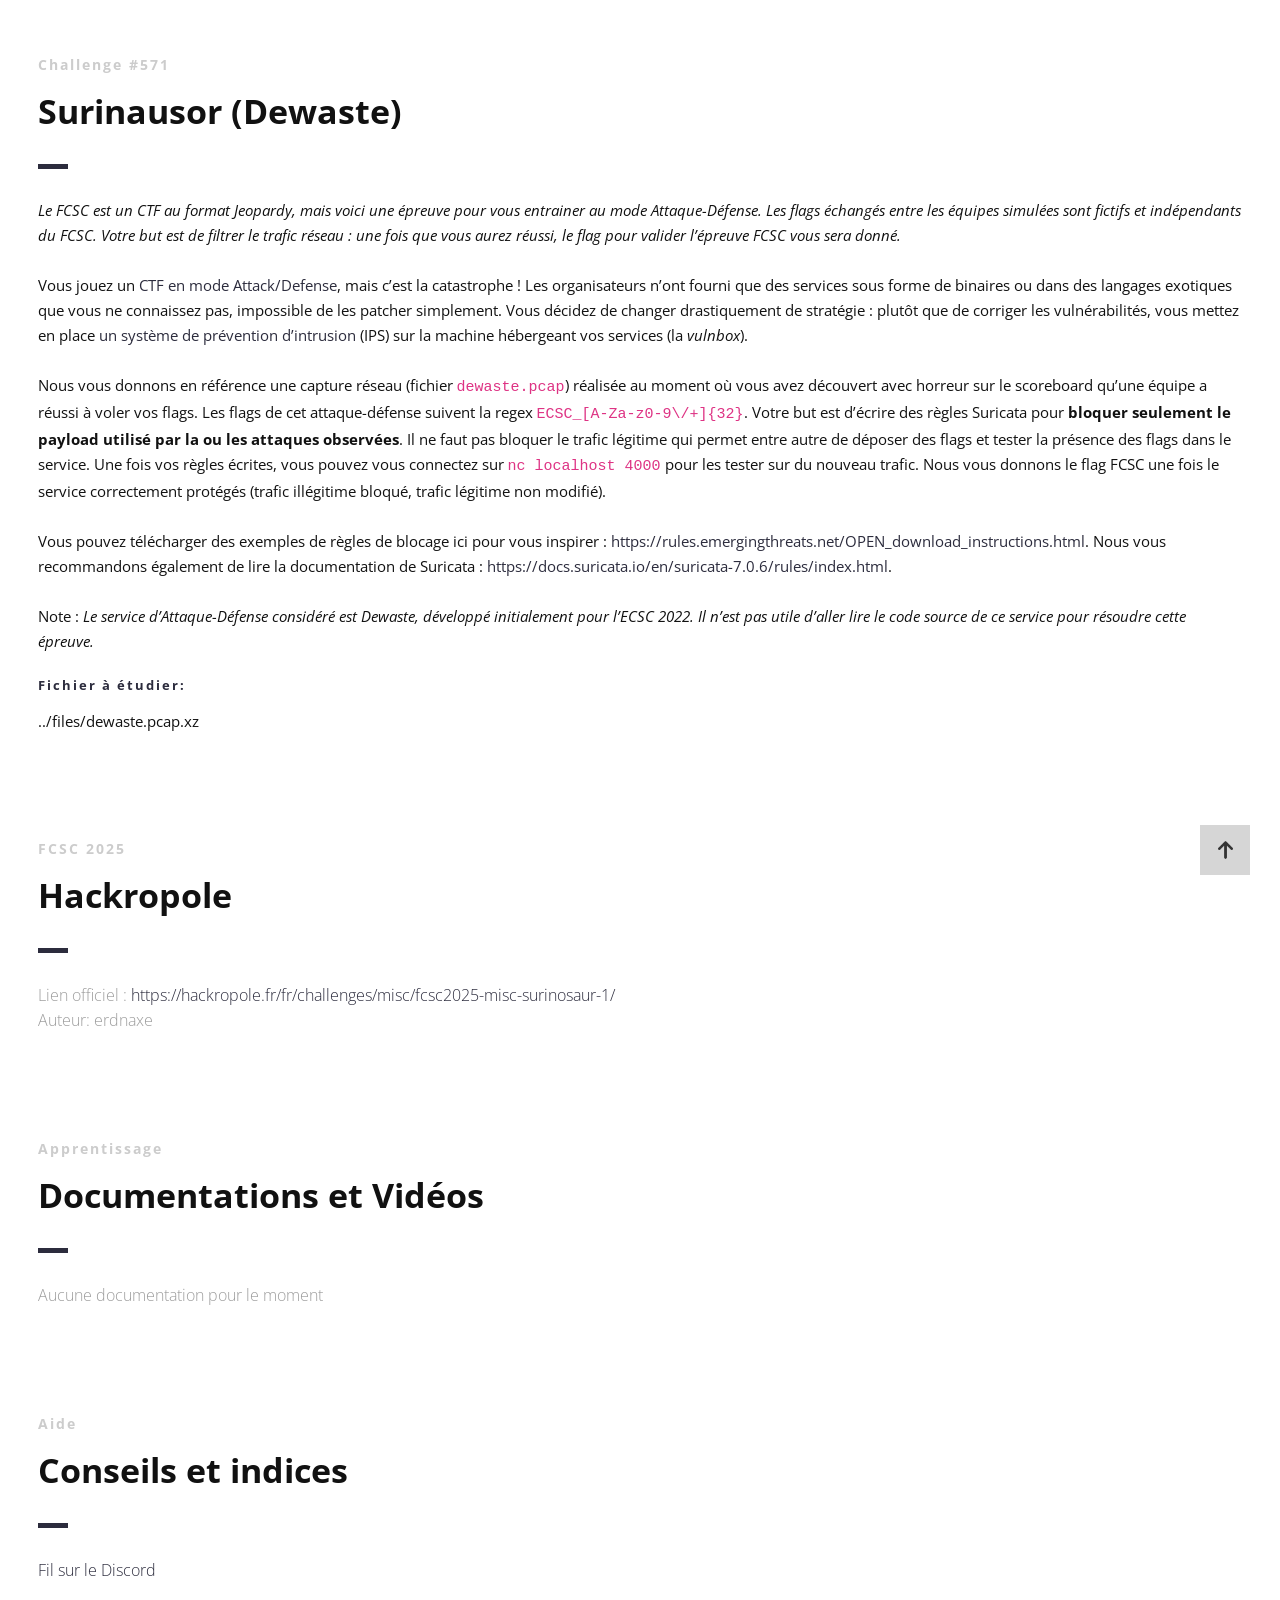
<file: presentation/index.html>
<!DOCTYPE html>
<html>

<head lang="fr">
    <meta charset="UTF-8">
    <!--Page Title-->
    <title>Hack-Oeil - Les CTFs de Cyrhades</title>
    <!--Meta Keywords and Description-->
    <meta name="keywords" content="">
    <meta name="description" content="">
    <meta name="viewport" content="width=device-width, initial-scale=1.0, user-scalable=no" />
    <link rel="shortcut icon" href="./assets/images/favicon.ico" title="Favicon" />
    <link rel="stylesheet" href="./assets/css/style.css">
    <link href='https://fonts.googleapis.com/css?family=Open+Sans:400,300,600,700,800' rel='stylesheet' type='text/css'>
    <script src="./assets/js/highlight.min.js"></script>
    <script>
        document.addEventListener('DOMContentLoaded', () => {
            // Vérifie si la fenêtre est dans une iframe
            if (window.self !== window.top) {
                document.querySelectorAll('a').forEach((link) => {
                    link.addEventListener('click', (event) => {
                        const a = event.target.closest('a[href^="http"]');
                        if (a) {
                            event.preventDefault();
                            window.parent.postMessage({
                                type: "open-external",
                                url: a.href
                            }, "*");
                        }
                    });
                });
            }
            // Active la coloration syntaxique :
            if (window.hljs) {
                hljs.highlightAll();
            } else {
                console.error("Highlight.js non chargé !");
            }
        });
    </script>
</head>

<body>

    <div id="wrapper">
        <!--Main Content Area-->
        <main id="content">
            <!--Ctf-->
            <section class="ctf scrollto">
                <article class="row clearfix">
                    <div class="col-1">
                        <div class="section-heading">
                            <h3>Challenge #571</h3>
                            <h2 class="section-title">Surinausor (Dewaste)</h2>
                            <p>
<em>Le FCSC est un CTF au format Jeopardy, mais voici une épreuve pour vous entrainer au mode Attaque-Défense.</em> <em>Les flags échangés entre les équipes simulées sont fictifs et indépendants du FCSC.</em> <em>Votre but est de filtrer le trafic réseau : une fois que vous aurez réussi, le flag pour valider l’épreuve FCSC vous sera donné.</em>
<br /><br />
Vous jouez un <a href="https://2023.faustctf.net/information/attackdefense-for-beginners/">CTF en mode Attack/Defense</a>, mais c’est la catastrophe ! Les organisateurs n’ont fourni que des services sous forme de binaires ou dans des langages exotiques que vous ne connaissez pas, impossible de les patcher simplement. Vous décidez de changer drastiquement de stratégie : plutôt que de corriger les vulnérabilités, vous mettez en place <a href="https://fr.wikipedia.org/wiki/Syst%C3%A8me_de_pr%C3%A9vention_d%27intrusion">un système de prévention d’intrusion</a> (IPS) sur la machine hébergeant vos services (la <em>vulnbox</em>).
<br /><br />
Nous vous donnons en référence une capture réseau (fichier <code>dewaste.pcap</code>) réalisée au moment où vous avez découvert avec horreur sur le scoreboard qu’une équipe a réussi à voler vos flags. Les flags de cet attaque-défense suivent la regex <code>ECSC_[A-Za-z0-9\/+]{32}</code>. Votre but est d’écrire des règles Suricata pour <strong>bloquer seulement le payload utilisé par la ou les attaques observées</strong>. Il ne faut pas bloquer le trafic légitime qui permet entre autre de déposer des flags et tester la présence des flags dans le service. Une fois vos règles écrites, vous pouvez vous connectez sur <code>nc localhost 4000</code> pour les tester sur du nouveau trafic. Nous vous donnons le flag FCSC une fois le service correctement protégés (trafic illégitime bloqué, trafic légitime non modifié).
<br /><br />
Vous pouvez télécharger des exemples de règles de blocage ici pour vous inspirer : <a href="https://rules.emergingthreats.net/OPEN_download_instructions.html">https://rules.emergingthreats.net/OPEN_download_instructions.html</a>. Nous vous recommandons également de lire la documentation de Suricata : <a href="https://docs.suricata.io/en/suricata-7.0.6/rules/index.html">https://docs.suricata.io/en/suricata-7.0.6/rules/index.html</a>.
<br /><br />
Note : <em>Le service d’Attaque-Défense considéré est Dewaste, développé initialement pour l’ECSC 2022. Il n’est pas utile d’aller lire le code source de ce service pour résoudre cette épreuve.</em>
                            </p>
                            <h4>Fichier à étudier:</h4>
                            <p>../files/dewaste.pcap.xz</p>
                        </div>
                    </div>
                </article>

                <article class="row clearfix">
                    <div class="col-1">
                        <div class="section-heading">
                            <h3>FCSC 2025</h3>
                            <h2 class="section-title">Hackropole</h2>
                            <p class="section-subtitle">
                                Lien officiel :
                                <a target="_blank" href="https://hackropole.fr/fr/challenges/misc/fcsc2025-misc-surinosaur-1/">https://hackropole.fr/fr/challenges/misc/fcsc2025-misc-surinosaur-1/</a>
                                <br />
                                Auteur: erdnaxe
                            </p>
                        </div>
                    </div>
                </article>

                <article class="row clearfix">
                    <div class="col-1">
                        <div class="section-heading">
                            <h3>Apprentissage</h3>
                            <h2 class="section-title">Documentations et Vidéos</h2>
                            <p class="section-subtitle">
                                Aucune documentation pour le moment
                            </p>
                        </div>
                    </div>
                </article>

                <article class="row clearfix">
                    <div class="col-1">
                        <div class="section-heading">
                            <h3>Aide</h3>
                            <h2 class="section-title">Conseils et indices</h2>
                            <p class="section-subtitle">
                                <a target="_blank"
                                    href="https://discord.com/channels/1175764392307077120/1175764601716092948">Fil sur
                                    le Discord</a>
                            </p>
                        </div>
                    </div>
                </article>
            </section>
            <!--End of Ctf-->
        </main>
        <!--End Main Content Area-->

        <a id="scrollUp" href="#wrapper" style="position: fixed; z-index: 1000;"
            aria-label="Remonter en haut de la page" title="Remonter en tête de site"></a>
    </div>
</body>

</html>
</file>
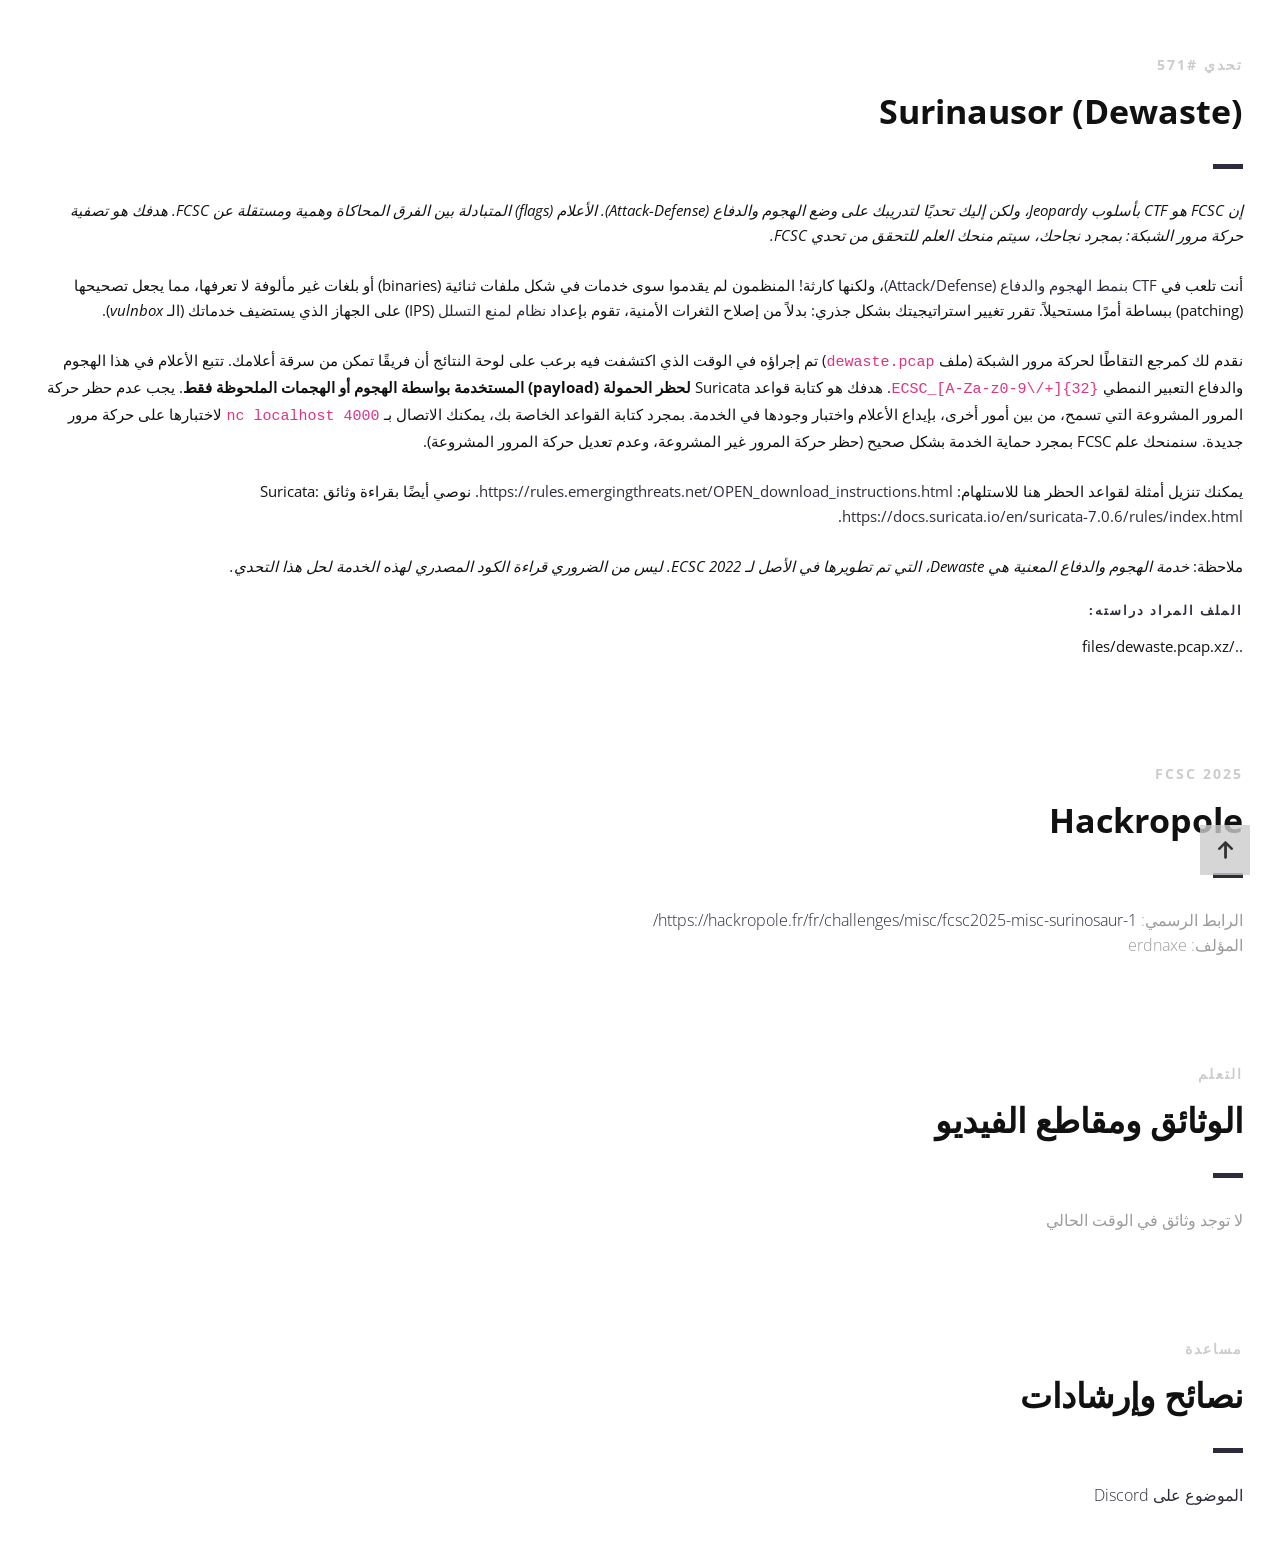
<file: presentation/index_ar.html>
<!DOCTYPE html>
<html lang="ar" dir="rtl">

<head>
    <meta charset="UTF-8">
    <!--Page Title-->
    <title>Hack-Oeil - Les CTFs de Cyrhades</title>
    <!--Meta Keywords and Description-->
    <meta name="keywords" content="">
    <meta name="description" content="">
    <meta name="viewport" content="width=device-width, initial-scale=1.0, user-scalable=no" />
    <link rel="shortcut icon" href="./assets/images/favicon.ico" title="Favicon" />
    <link rel="stylesheet" href="./assets/css/style.css">
    <link href='https://fonts.googleapis.com/css?family=Open+Sans:400,300,600,700,800' rel='stylesheet' type='text/css'>
    <script src="./assets/js/highlight.min.js"></script>
    <script>
        document.addEventListener('DOMContentLoaded', () => {
            // Vérifie si la fenêtre est dans une iframe
            if (window.self !== window.top) {
                document.querySelectorAll('a').forEach((link) => {
                    link.addEventListener('click', (event) => {
                        const a = event.target.closest('a[href^="http"]');
                        if (a) {
                            event.preventDefault();
                            window.parent.postMessage({
                                type: "open-external",
                                url: a.href
                            }, "*");
                        }
                    });
                });
            }
            // Active la coloration syntaxique :
            if (window.hljs) {
                hljs.highlightAll();
            } else {
                console.error("Highlight.js non chargé !");
            }
        });
    </script>
</head>

<body>

    <div id="wrapper">
        <!--Main Content Area-->
        <main id="content">
            <!--Ctf-->
            <section class="ctf scrollto">
                <article class="row clearfix">
                    <div class="col-1">
                        <div class="section-heading">
                            <h3>تحدي #571</h3>
                            <h2 class="section-title">Surinausor (Dewaste)</h2>
                            <p>
<em>إن FCSC هو CTF بأسلوب Jeopardy، ولكن إليك تحديًا لتدريبك على وضع الهجوم والدفاع (Attack-Defense).</em> <em>الأعلام (flags) المتبادلة بين الفرق المحاكاة وهمية ومستقلة عن FCSC.</em> <em>هدفك هو تصفية حركة مرور الشبكة: بمجرد نجاحك، سيتم منحك العلم للتحقق من تحدي FCSC.</em>
<br /><br />
أنت تلعب في <a href="https://2023.faustctf.net/information/attackdefense-for-beginners/">CTF بنمط الهجوم والدفاع (Attack/Defense)</a>، ولكنها كارثة! المنظمون لم يقدموا سوى خدمات في شكل ملفات ثنائية (binaries) أو بلغات غير مألوفة لا تعرفها، مما يجعل تصحيحها (patching) ببساطة أمرًا مستحيلاً. تقرر تغيير استراتيجيتك بشكل جذري: بدلاً من إصلاح الثغرات الأمنية، تقوم بإعداد <a href="https://ar.wikipedia.org/wiki/%D9%86%D8%B8%D8%A7%D9%85_%D9%85%D9%86%D8%B9_%D8%A7%D9%84%D8%AA%D8%B3%D9%84%D9%84">نظام لمنع التسلل</a> (IPS) على الجهاز الذي يستضيف خدماتك (الـ <em>vulnbox</em>).
<br /><br />
نقدم لك كمرجع التقاطًا لحركة مرور الشبكة (ملف <code>dewaste.pcap</code>) تم إجراؤه في الوقت الذي اكتشفت فيه برعب على لوحة النتائج أن فريقًا تمكن من سرقة أعلامك. تتبع الأعلام في هذا الهجوم والدفاع التعبير النمطي <code>ECSC_[A-Za-z0-9\/+]{32}</code>. هدفك هو كتابة قواعد Suricata <strong>لحظر الحمولة (payload) المستخدمة بواسطة الهجوم أو الهجمات الملحوظة فقط</strong>. يجب عدم حظر حركة المرور المشروعة التي تسمح، من بين أمور أخرى، بإيداع الأعلام واختبار وجودها في الخدمة. بمجرد كتابة القواعد الخاصة بك، يمكنك الاتصال بـ <code>nc localhost 4000</code> لاختبارها على حركة مرور جديدة. سنمنحك علم FCSC بمجرد حماية الخدمة بشكل صحيح (حظر حركة المرور غير المشروعة، وعدم تعديل حركة المرور المشروعة).
<br /><br />
يمكنك تنزيل أمثلة لقواعد الحظر هنا للاستلهام: <a href="https://rules.emergingthreats.net/OPEN_download_instructions.html">https://rules.emergingthreats.net/OPEN_download_instructions.html</a>. نوصي أيضًا بقراءة وثائق Suricata: <a href="https://docs.suricata.io/en/suricata-7.0.6/rules/index.html">https://docs.suricata.io/en/suricata-7.0.6/rules/index.html</a>.
<br /><br />
ملاحظة: <em>خدمة الهجوم والدفاع المعنية هي Dewaste، التي تم تطويرها في الأصل لـ ECSC 2022. ليس من الضروري قراءة الكود المصدري لهذه الخدمة لحل هذا التحدي.</em>
                            </p>
                            <h4>الملف المراد دراسته:</h4>
                            <p>../files/dewaste.pcap.xz</p>
                        </div>
                    </div>
                </article>

                <article class="row clearfix">
                    <div class="col-1">
                        <div class="section-heading">
                            <h3>FCSC 2025</h3>
                            <h2 class="section-title">Hackropole</h2>
                            <p class="section-subtitle">
                                الرابط الرسمي:
                                <a target="_blank" href="https://hackropole.fr/fr/challenges/misc/fcsc2025-misc-surinosaur-1/">https://hackropole.fr/fr/challenges/misc/fcsc2025-misc-surinosaur-1/</a>
                                <br />
                                المؤلف: erdnaxe
                            </p>
                        </div>
                    </div>
                </article>

                <article class="row clearfix">
                    <div class="col-1">
                        <div class="section-heading">
                            <h3>التعلم</h3>
                            <h2 class="section-title">الوثائق ومقاطع الفيديو</h2>
                            <p class="section-subtitle">
                                لا توجد وثائق في الوقت الحالي
                            </p>
                        </div>
                    </div>
                </article>

                <article class="row clearfix">
                    <div class="col-1">
                        <div class="section-heading">
                            <h3>مساعدة</h3>
                            <h2 class="section-title">نصائح وإرشادات</h2>
                            <p class="section-subtitle">
                                <a target="_blank"
                                    href="https://discord.com/channels/1175764392307077120/1175764601716092948">الموضوع على Discord</a>
                            </p>
                        </div>
                    </div>
                </article>
            </section>
            <!--End of Ctf-->
        </main>
        <!--End Main Content Area-->

        <a id="scrollUp" href="#wrapper" style="position: fixed; z-index: 1000;"
            aria-label="الرجوع إلى أعلى الصفحة" title="الرجوع إلى أول الموقع"></a>
    </div>
</body>

</html>
</file>
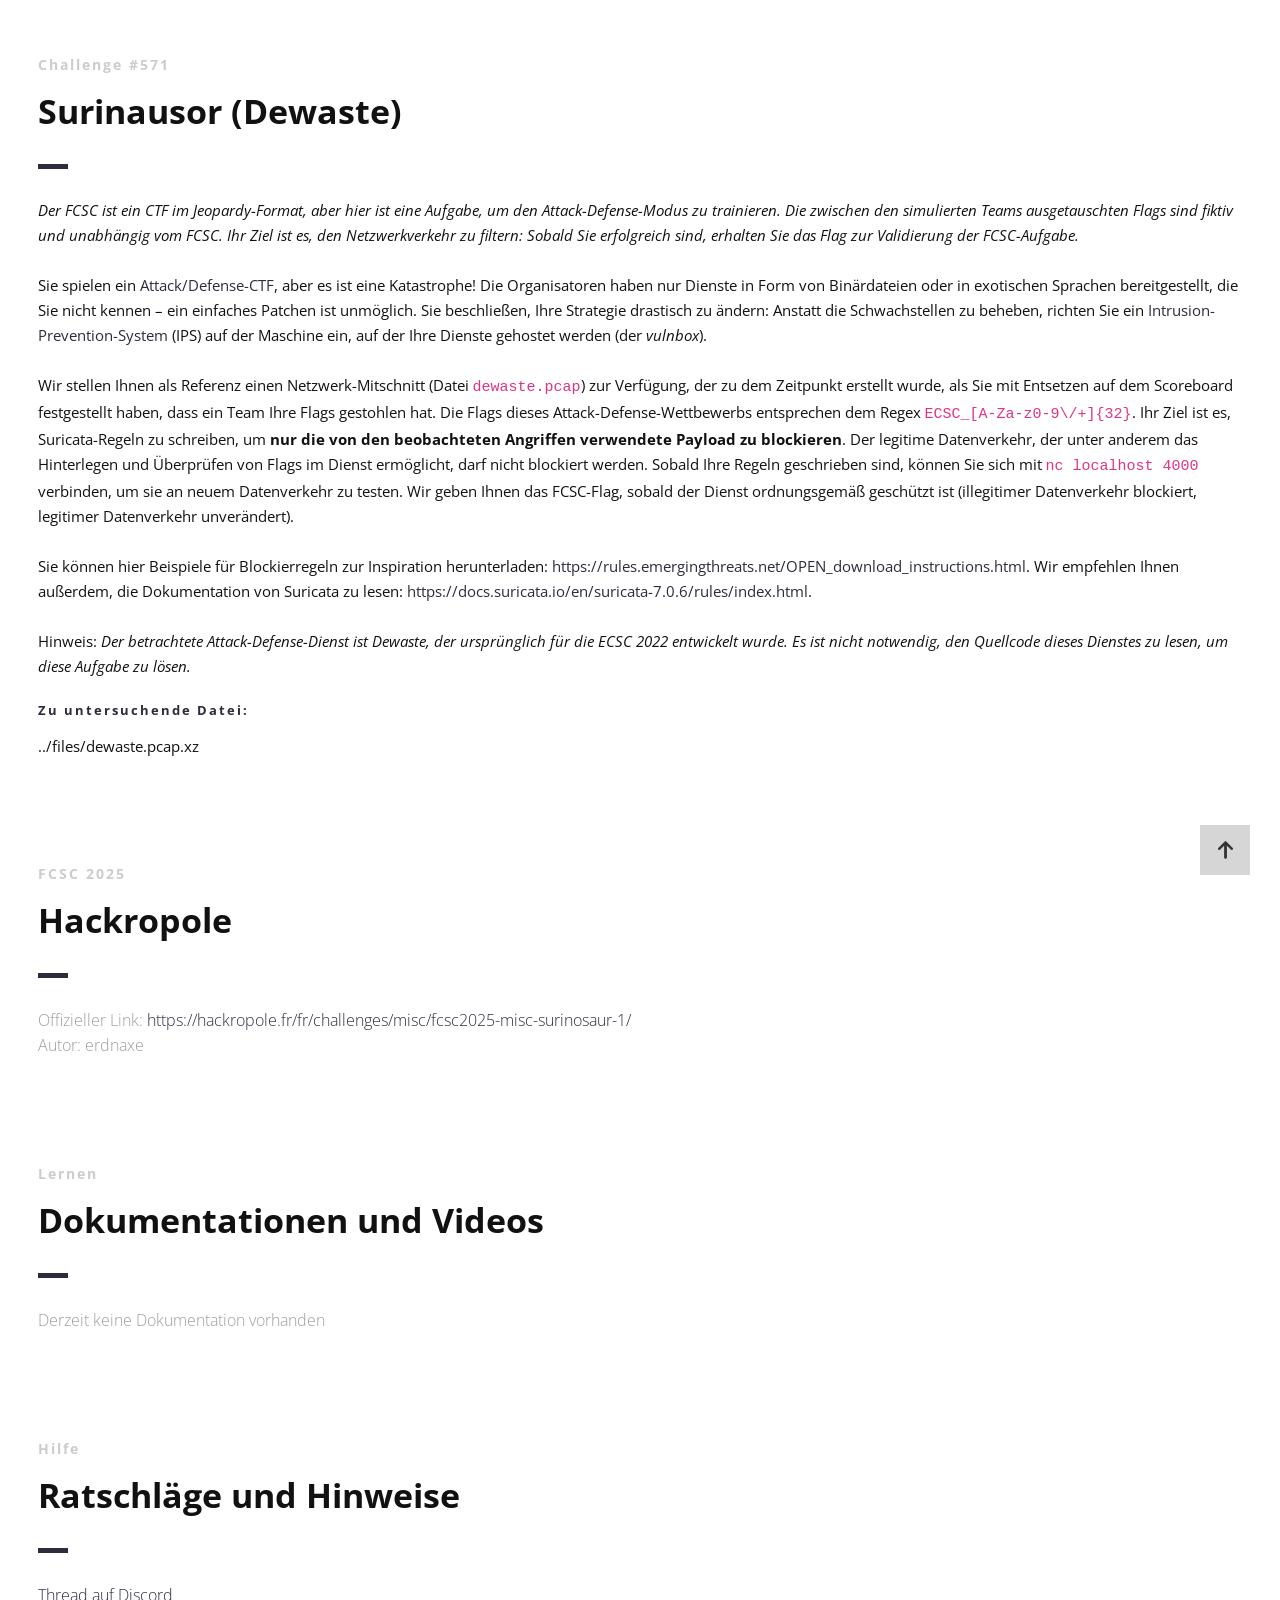
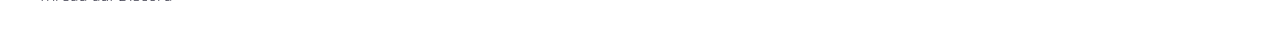
<file: presentation/index_de.html>
<!DOCTYPE html>
<html lang="de">

<head>
    <meta charset="UTF-8">
    <!--Page Title-->
    <title>Hack-Oeil - Les CTFs de Cyrhades</title>
    <!--Meta Keywords and Description-->
    <meta name="keywords" content="">
    <meta name="description" content="">
    <meta name="viewport" content="width=device-width, initial-scale=1.0, user-scalable=no" />
    <link rel="shortcut icon" href="./assets/images/favicon.ico" title="Favicon" />
    <link rel="stylesheet" href="./assets/css/style.css">
    <link href='https://fonts.googleapis.com/css?family=Open+Sans:400,300,600,700,800' rel='stylesheet' type='text/css'>
    <script src="./assets/js/highlight.min.js"></script>
    <script>
        document.addEventListener('DOMContentLoaded', () => {
            // Vérifie si la fenêtre est dans une iframe
            if (window.self !== window.top) {
                document.querySelectorAll('a').forEach((link) => {
                    link.addEventListener('click', (event) => {
                        const a = event.target.closest('a[href^="http"]');
                        if (a) {
                            event.preventDefault();
                            window.parent.postMessage({
                                type: "open-external",
                                url: a.href
                            }, "*");
                        }
                    });
                });
            }
            // Active la coloration syntaxique :
            if (window.hljs) {
                hljs.highlightAll();
            } else {
                console.error("Highlight.js non chargé !");
            }
        });
    </script>
</head>

<body>

    <div id="wrapper">
        <!--Main Content Area-->
        <main id="content">
            <!--Ctf-->
            <section class="ctf scrollto">
                <article class="row clearfix">
                    <div class="col-1">
                        <div class="section-heading">
                            <h3>Challenge #571</h3>
                            <h2 class="section-title">Surinausor (Dewaste)</h2>
                            <p>
<em>Der FCSC ist ein CTF im Jeopardy-Format, aber hier ist eine Aufgabe, um den Attack-Defense-Modus zu trainieren.</em> <em>Die zwischen den simulierten Teams ausgetauschten Flags sind fiktiv und unabhängig vom FCSC.</em> <em>Ihr Ziel ist es, den Netzwerkverkehr zu filtern: Sobald Sie erfolgreich sind, erhalten Sie das Flag zur Validierung der FCSC-Aufgabe.</em>
<br /><br />
Sie spielen ein <a href="https://2023.faustctf.net/information/attackdefense-for-beginners/">Attack/Defense-CTF</a>, aber es ist eine Katastrophe! Die Organisatoren haben nur Dienste in Form von Binärdateien oder in exotischen Sprachen bereitgestellt, die Sie nicht kennen – ein einfaches Patchen ist unmöglich. Sie beschließen, Ihre Strategie drastisch zu ändern: Anstatt die Schwachstellen zu beheben, richten Sie ein <a href="https://de.wikipedia.org/wiki/Intrusion_Prevention_System">Intrusion-Prevention-System</a> (IPS) auf der Maschine ein, auf der Ihre Dienste gehostet werden (der <em>vulnbox</em>).
<br /><br />
Wir stellen Ihnen als Referenz einen Netzwerk-Mitschnitt (Datei <code>dewaste.pcap</code>) zur Verfügung, der zu dem Zeitpunkt erstellt wurde, als Sie mit Entsetzen auf dem Scoreboard festgestellt haben, dass ein Team Ihre Flags gestohlen hat. Die Flags dieses Attack-Defense-Wettbewerbs entsprechen dem Regex <code>ECSC_[A-Za-z0-9\/+]{32}</code>. Ihr Ziel ist es, Suricata-Regeln zu schreiben, um <strong>nur die von den beobachteten Angriffen verwendete Payload zu blockieren</strong>. Der legitime Datenverkehr, der unter anderem das Hinterlegen und Überprüfen von Flags im Dienst ermöglicht, darf nicht blockiert werden. Sobald Ihre Regeln geschrieben sind, können Sie sich mit <code>nc localhost 4000</code> verbinden, um sie an neuem Datenverkehr zu testen. Wir geben Ihnen das FCSC-Flag, sobald der Dienst ordnungsgemäß geschützt ist (illegitimer Datenverkehr blockiert, legitimer Datenverkehr unverändert).
<br /><br />
Sie können hier Beispiele für Blockierregeln zur Inspiration herunterladen: <a href="https://rules.emergingthreats.net/OPEN_download_instructions.html">https://rules.emergingthreats.net/OPEN_download_instructions.html</a>. Wir empfehlen Ihnen außerdem, die Dokumentation von Suricata zu lesen: <a href="https://docs.suricata.io/en/suricata-7.0.6/rules/index.html">https://docs.suricata.io/en/suricata-7.0.6/rules/index.html</a>.
<br /><br />
Hinweis: <em>Der betrachtete Attack-Defense-Dienst ist Dewaste, der ursprünglich für die ECSC 2022 entwickelt wurde. Es ist nicht notwendig, den Quellcode dieses Dienstes zu lesen, um diese Aufgabe zu lösen.</em>
                            </p>
                            <h4>Zu untersuchende Datei:</h4>
                            <p>../files/dewaste.pcap.xz</p>
                        </div>
                    </div>
                </article>

                <article class="row clearfix">
                    <div class="col-1">
                        <div class="section-heading">
                            <h3>FCSC 2025</h3>
                            <h2 class="section-title">Hackropole</h2>
                            <p class="section-subtitle">
                                Offizieller Link:
                                <a target="_blank" href="https://hackropole.fr/fr/challenges/misc/fcsc2025-misc-surinosaur-1/">https://hackropole.fr/fr/challenges/misc/fcsc2025-misc-surinosaur-1/</a>
                                <br />
                                Autor: erdnaxe
                            </p>
                        </div>
                    </div>
                </article>

                <article class="row clearfix">
                    <div class="col-1">
                        <div class="section-heading">
                            <h3>Lernen</h3>
                            <h2 class="section-title">Dokumentationen und Videos</h2>
                            <p class="section-subtitle">
                                Derzeit keine Dokumentation vorhanden
                            </p>
                        </div>
                    </div>
                </article>

                <article class="row clearfix">
                    <div class="col-1">
                        <div class="section-heading">
                            <h3>Hilfe</h3>
                            <h2 class="section-title">Ratschläge und Hinweise</h2>
                            <p class="section-subtitle">
                                <a target="_blank"
                                    href="https://discord.com/channels/1175764392307077120/1175764601716092948">Thread auf Discord</a>
                            </p>
                        </div>
                    </div>
                </article>
            </section>
            <!--End of Ctf-->
        </main>
        <!--End Main Content Area-->

        <a id="scrollUp" href="#wrapper" style="position: fixed; z-index: 1000;"
            aria-label="Nach oben scrollen" title="Zurück nach oben"></a>
    </div>
</body>

</html>
</file>
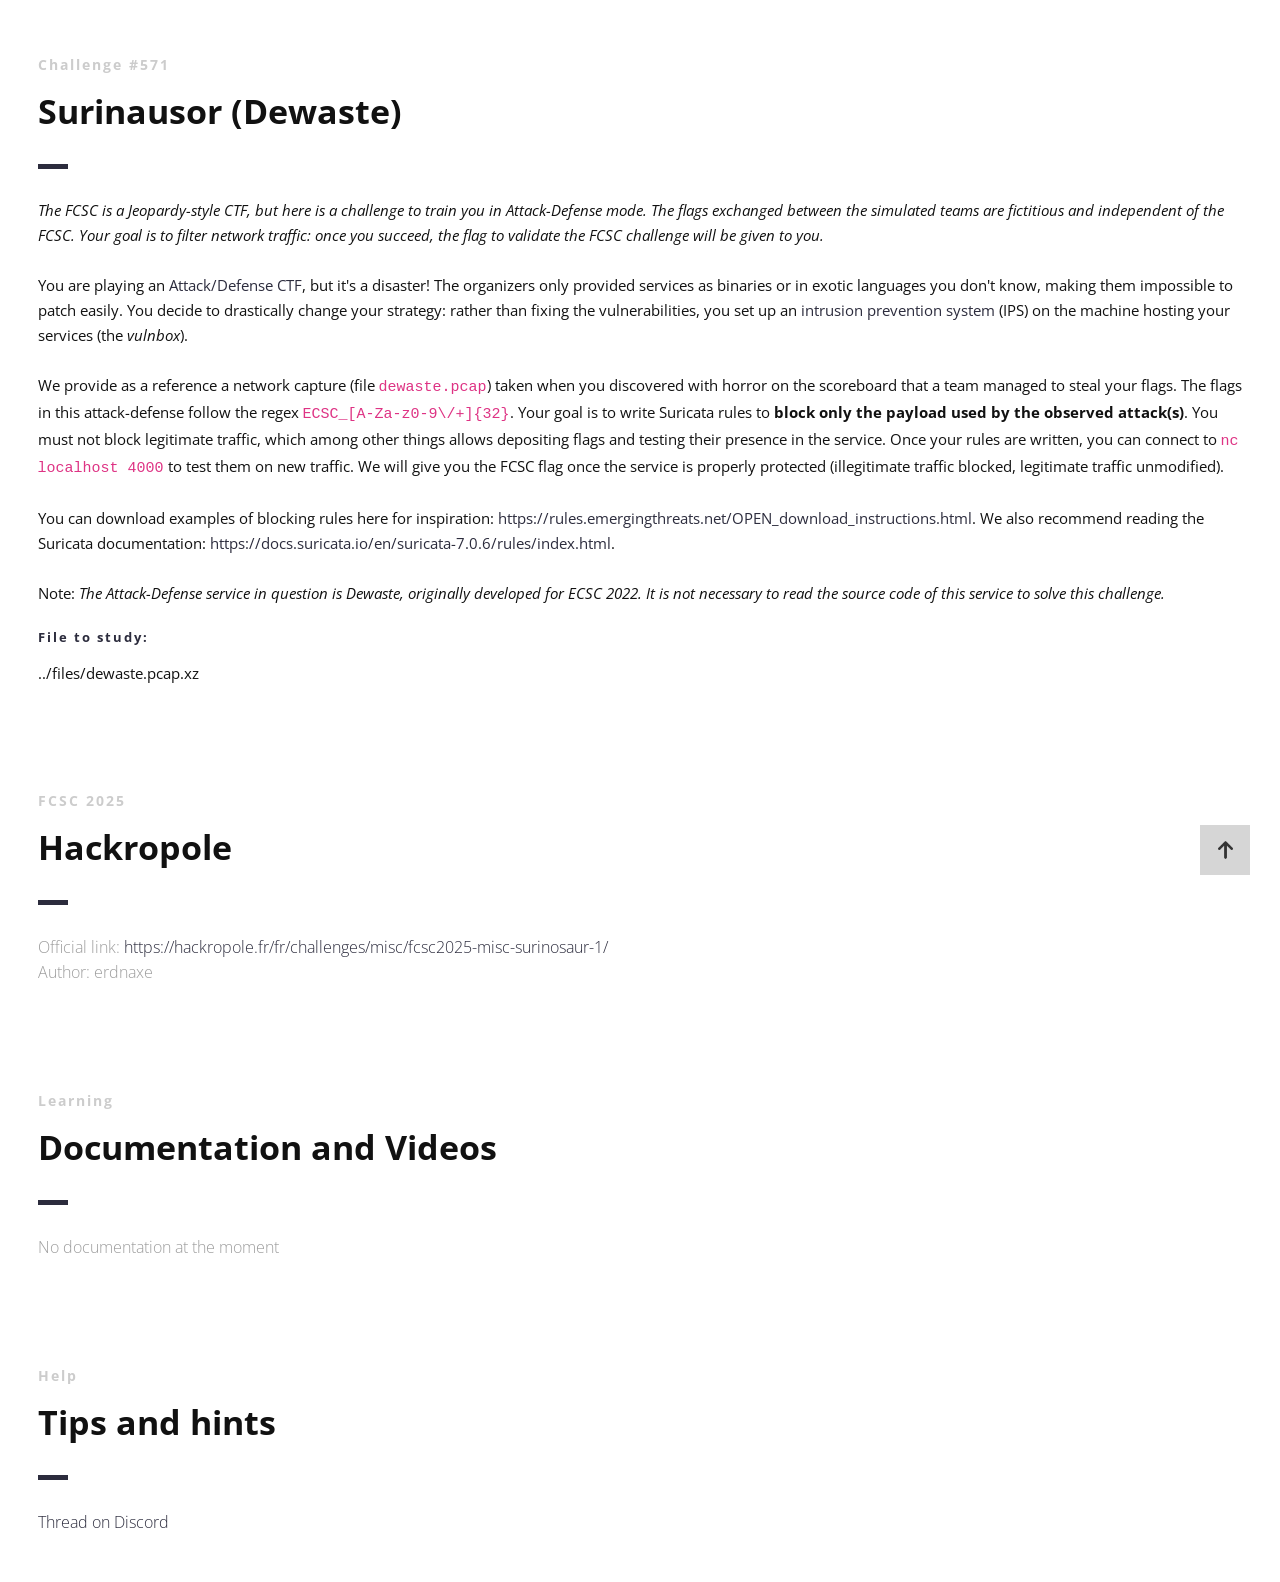
<file: presentation/index_en.html>
<!DOCTYPE html>
<html lang="en">

<head>
    <meta charset="UTF-8">
    <!--Page Title-->
    <title>Hack-Oeil - Les CTFs de Cyrhades</title>
    <!--Meta Keywords and Description-->
    <meta name="keywords" content="">
    <meta name="description" content="">
    <meta name="viewport" content="width=device-width, initial-scale=1.0, user-scalable=no" />
    <link rel="shortcut icon" href="./assets/images/favicon.ico" title="Favicon" />
    <link rel="stylesheet" href="./assets/css/style.css">
    <link href='https://fonts.googleapis.com/css?family=Open+Sans:400,300,600,700,800' rel='stylesheet' type='text/css'>
    <script src="./assets/js/highlight.min.js"></script>
    <script>
        document.addEventListener('DOMContentLoaded', () => {
            // Vérifie si la fenêtre est dans une iframe
            if (window.self !== window.top) {
                document.querySelectorAll('a').forEach((link) => {
                    link.addEventListener('click', (event) => {
                        const a = event.target.closest('a[href^="http"]');
                        if (a) {
                            event.preventDefault();
                            window.parent.postMessage({
                                type: "open-external",
                                url: a.href
                            }, "*");
                        }
                    });
                });
            }
            // Active la coloration syntaxique :
            if (window.hljs) {
                hljs.highlightAll();
            } else {
                console.error("Highlight.js non chargé !");
            }
        });
    </script>
</head>

<body>

    <div id="wrapper">
        <!--Main Content Area-->
        <main id="content">
            <!--Ctf-->
            <section class="ctf scrollto">
                <article class="row clearfix">
                    <div class="col-1">
                        <div class="section-heading">
                            <h3>Challenge #571</h3>
                            <h2 class="section-title">Surinausor (Dewaste)</h2>
                            <p>
<em>The FCSC is a Jeopardy-style CTF, but here is a challenge to train you in Attack-Defense mode.</em> <em>The flags exchanged between the simulated teams are fictitious and independent of the FCSC.</em> <em>Your goal is to filter network traffic: once you succeed, the flag to validate the FCSC challenge will be given to you.</em>
<br /><br />
You are playing an <a href="https://2023.faustctf.net/information/attackdefense-for-beginners/">Attack/Defense CTF</a>, but it's a disaster! The organizers only provided services as binaries or in exotic languages you don't know, making them impossible to patch easily. You decide to drastically change your strategy: rather than fixing the vulnerabilities, you set up an <a href="https://en.wikipedia.org/wiki/Intrusion_prevention_system">intrusion prevention system</a> (IPS) on the machine hosting your services (the <em>vulnbox</em>).
<br /><br />
We provide as a reference a network capture (file <code>dewaste.pcap</code>) taken when you discovered with horror on the scoreboard that a team managed to steal your flags. The flags in this attack-defense follow the regex <code>ECSC_[A-Za-z0-9\/+]{32}</code>. Your goal is to write Suricata rules to <strong>block only the payload used by the observed attack(s)</strong>. You must not block legitimate traffic, which among other things allows depositing flags and testing their presence in the service. Once your rules are written, you can connect to <code>nc localhost 4000</code> to test them on new traffic. We will give you the FCSC flag once the service is properly protected (illegitimate traffic blocked, legitimate traffic unmodified).
<br /><br />
You can download examples of blocking rules here for inspiration: <a href="https://rules.emergingthreats.net/OPEN_download_instructions.html">https://rules.emergingthreats.net/OPEN_download_instructions.html</a>. We also recommend reading the Suricata documentation: <a href="https://docs.suricata.io/en/suricata-7.0.6/rules/index.html">https://docs.suricata.io/en/suricata-7.0.6/rules/index.html</a>.
<br /><br />
Note: <em>The Attack-Defense service in question is Dewaste, originally developed for ECSC 2022. It is not necessary to read the source code of this service to solve this challenge.</em>
                            </p>
                            <h4>File to study:</h4>
                            <p>../files/dewaste.pcap.xz</p>
                        </div>
                    </div>
                </article>

                <article class="row clearfix">
                    <div class="col-1">
                        <div class="section-heading">
                            <h3>FCSC 2025</h3>
                            <h2 class="section-title">Hackropole</h2>
                            <p class="section-subtitle">
                                Official link:
                                <a target="_blank" href="https://hackropole.fr/fr/challenges/misc/fcsc2025-misc-surinosaur-1/">https://hackropole.fr/fr/challenges/misc/fcsc2025-misc-surinosaur-1/</a>
                                <br />
                                Author: erdnaxe
                            </p>
                        </div>
                    </div>
                </article>

                <article class="row clearfix">
                    <div class="col-1">
                        <div class="section-heading">
                            <h3>Learning</h3>
                            <h2 class="section-title">Documentation and Videos</h2>
                            <p class="section-subtitle">
                                No documentation at the moment
                            </p>
                        </div>
                    </div>
                </article>

                <article class="row clearfix">
                    <div class="col-1">
                        <div class="section-heading">
                            <h3>Help</h3>
                            <h2 class="section-title">Tips and hints</h2>
                            <p class="section-subtitle">
                                <a target="_blank"
                                    href="https://discord.com/channels/1175764392307077120/1175764601716092948">Thread on Discord</a>
                            </p>
                        </div>
                    </div>
                </article>
            </section>
            <!--End of Ctf-->
        </main>
        <!--End Main Content Area-->

        <a id="scrollUp" href="#wrapper" style="position: fixed; z-index: 1000;"
            aria-label="Scroll to top of page" title="Back to top"></a>
    </div>
</body>

</html>
</file>
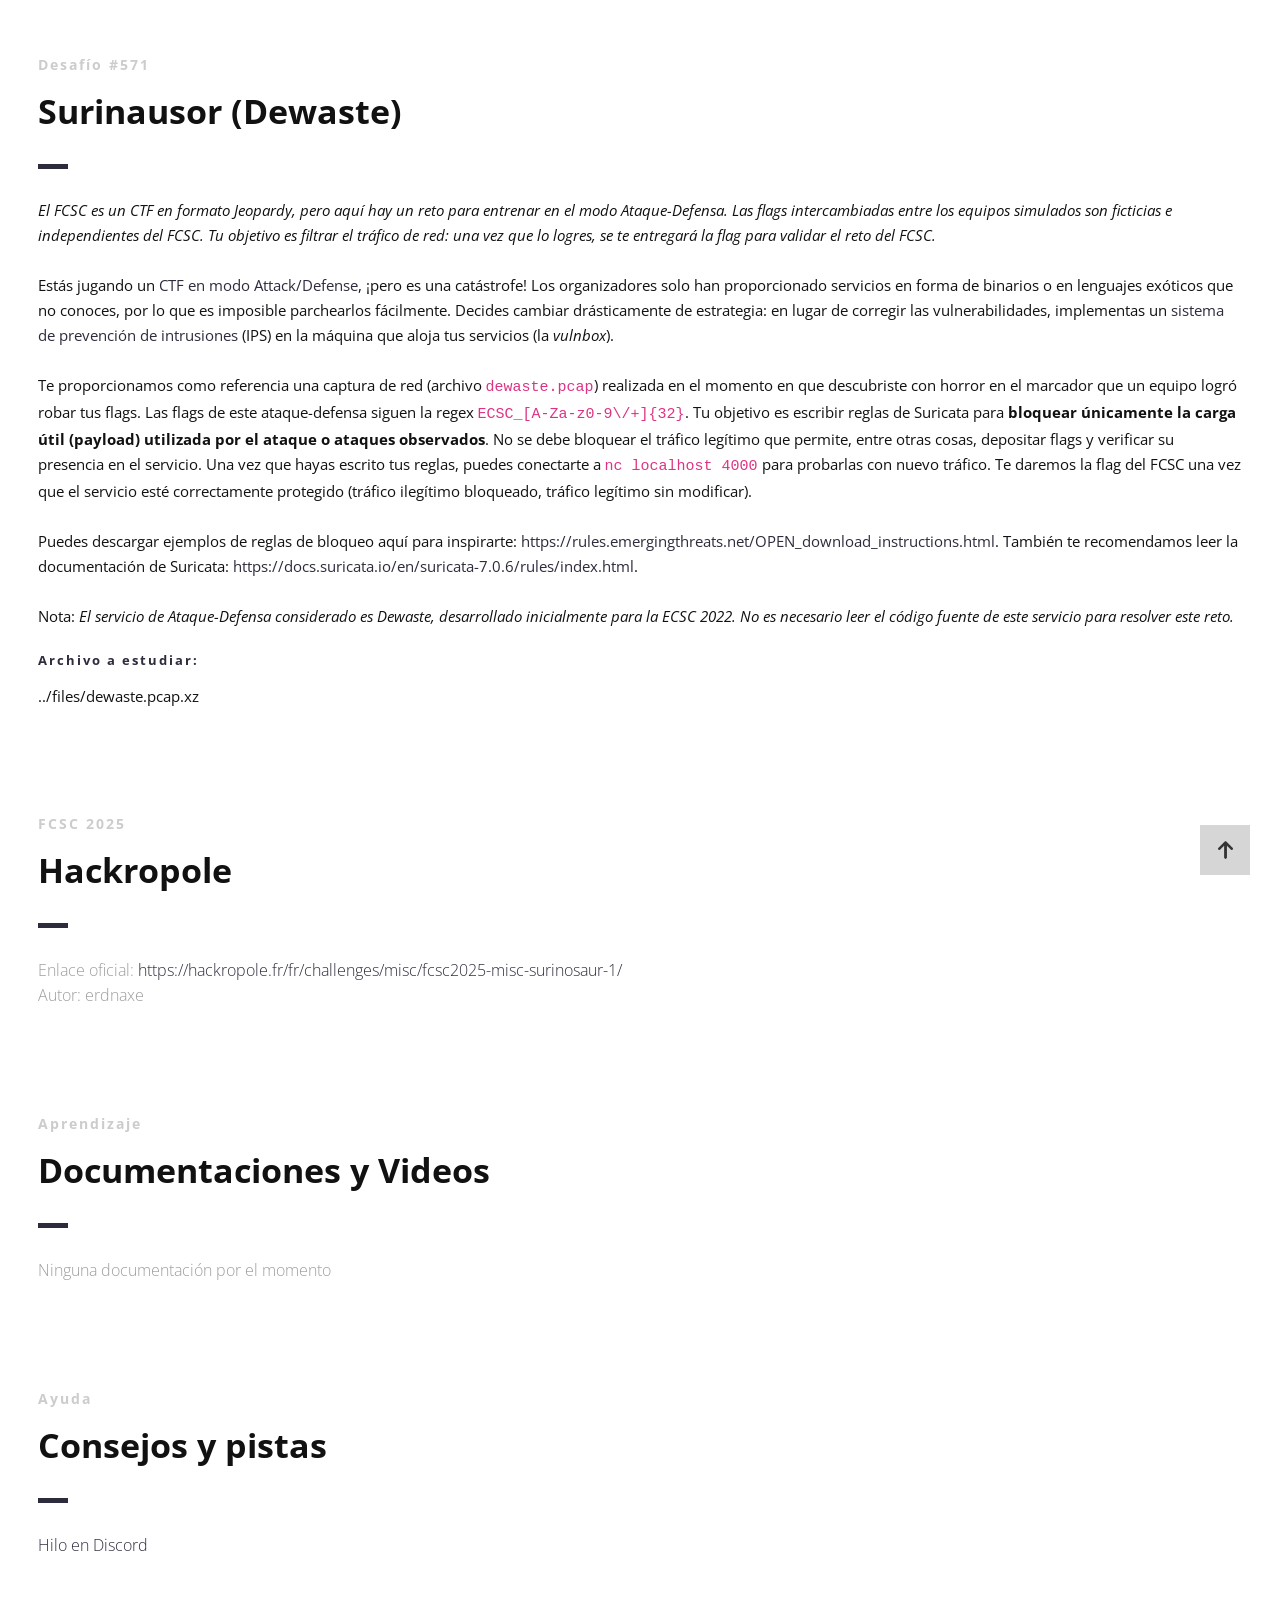
<file: presentation/index_es.html>
<!DOCTYPE html>
<html lang="es">

<head>
    <meta charset="UTF-8">
    <!--Page Title-->
    <title>Hack-Oeil - Les CTFs de Cyrhades</title>
    <!--Meta Keywords and Description-->
    <meta name="keywords" content="">
    <meta name="description" content="">
    <meta name="viewport" content="width=device-width, initial-scale=1.0, user-scalable=no" />
    <link rel="shortcut icon" href="./assets/images/favicon.ico" title="Favicon" />
    <link rel="stylesheet" href="./assets/css/style.css">
    <link href='https://fonts.googleapis.com/css?family=Open+Sans:400,300,600,700,800' rel='stylesheet' type='text/css'>
    <script src="./assets/js/highlight.min.js"></script>
    <script>
        document.addEventListener('DOMContentLoaded', () => {
            // Vérifie si la fenêtre est dans une iframe
            if (window.self !== window.top) {
                document.querySelectorAll('a').forEach((link) => {
                    link.addEventListener('click', (event) => {
                        const a = event.target.closest('a[href^="http"]');
                        if (a) {
                            event.preventDefault();
                            window.parent.postMessage({
                                type: "open-external",
                                url: a.href
                            }, "*");
                        }
                    });
                });
            }
            // Active la coloration syntaxique :
            if (window.hljs) {
                hljs.highlightAll();
            } else {
                console.error("Highlight.js non chargé !");
            }
        });
    </script>
</head>

<body>

    <div id="wrapper">
        <!--Main Content Area-->
        <main id="content">
            <!--Ctf-->
            <section class="ctf scrollto">
                <article class="row clearfix">
                    <div class="col-1">
                        <div class="section-heading">
                            <h3>Desafío #571</h3>
                            <h2 class="section-title">Surinausor (Dewaste)</h2>
                            <p>
<em>El FCSC es un CTF en formato Jeopardy, pero aquí hay un reto para entrenar en el modo Ataque-Defensa.</em> <em>Las flags intercambiadas entre los equipos simulados son ficticias e independientes del FCSC.</em> <em>Tu objetivo es filtrar el tráfico de red: una vez que lo logres, se te entregará la flag para validar el reto del FCSC.</em>
<br /><br />
Estás jugando un <a href="https://2023.faustctf.net/information/attackdefense-for-beginners/">CTF en modo Attack/Defense</a>, ¡pero es una catástrofe! Los organizadores solo han proporcionado servicios en forma de binarios o en lenguajes exóticos que no conoces, por lo que es imposible parchearlos fácilmente. Decides cambiar drásticamente de estrategia: en lugar de corregir las vulnerabilidades, implementas un <a href="https://es.wikipedia.org/wiki/Sistema_de_prevenci%C3%B3n_de_intrusos">sistema de prevención de intrusiones</a> (IPS) en la máquina que aloja tus servicios (la <em>vulnbox</em>).
<br /><br />
Te proporcionamos como referencia una captura de red (archivo <code>dewaste.pcap</code>) realizada en el momento en que descubriste con horror en el marcador que un equipo logró robar tus flags. Las flags de este ataque-defensa siguen la regex <code>ECSC_[A-Za-z0-9\/+]{32}</code>. Tu objetivo es escribir reglas de Suricata para <strong>bloquear únicamente la carga útil (payload) utilizada por el ataque o ataques observados</strong>. No se debe bloquear el tráfico legítimo que permite, entre otras cosas, depositar flags y verificar su presencia en el servicio. Una vez que hayas escrito tus reglas, puedes conectarte a <code>nc localhost 4000</code> para probarlas con nuevo tráfico. Te daremos la flag del FCSC una vez que el servicio esté correctamente protegido (tráfico ilegítimo bloqueado, tráfico legítimo sin modificar).
<br /><br />
Puedes descargar ejemplos de reglas de bloqueo aquí para inspirarte: <a href="https://rules.emergingthreats.net/OPEN_download_instructions.html">https://rules.emergingthreats.net/OPEN_download_instructions.html</a>. También te recomendamos leer la documentación de Suricata: <a href="https://docs.suricata.io/en/suricata-7.0.6/rules/index.html">https://docs.suricata.io/en/suricata-7.0.6/rules/index.html</a>.
<br /><br />
Nota: <em>El servicio de Ataque-Defensa considerado es Dewaste, desarrollado inicialmente para la ECSC 2022. No es necesario leer el código fuente de este servicio para resolver este reto.</em>
                            </p>
                            <h4>Archivo a estudiar:</h4>
                            <p>../files/dewaste.pcap.xz</p>
                        </div>
                    </div>
                </article>

                <article class="row clearfix">
                    <div class="col-1">
                        <div class="section-heading">
                            <h3>FCSC 2025</h3>
                            <h2 class="section-title">Hackropole</h2>
                            <p class="section-subtitle">
                                Enlace oficial:
                                <a target="_blank" href="https://hackropole.fr/fr/challenges/misc/fcsc2025-misc-surinosaur-1/">https://hackropole.fr/fr/challenges/misc/fcsc2025-misc-surinosaur-1/</a>
                                <br />
                                Autor: erdnaxe
                            </p>
                        </div>
                    </div>
                </article>

                <article class="row clearfix">
                    <div class="col-1">
                        <div class="section-heading">
                            <h3>Aprendizaje</h3>
                            <h2 class="section-title">Documentaciones y Videos</h2>
                            <p class="section-subtitle">
                                Ninguna documentación por el momento
                            </p>
                        </div>
                    </div>
                </article>

                <article class="row clearfix">
                    <div class="col-1">
                        <div class="section-heading">
                            <h3>Ayuda</h3>
                            <h2 class="section-title">Consejos y pistas</h2>
                            <p class="section-subtitle">
                                <a target="_blank"
                                    href="https://discord.com/channels/1175764392307077120/1175764601716092948">Hilo en Discord</a>
                            </p>
                        </div>
                    </div>
                </article>
            </section>
            <!--End of Ctf-->
        </main>
        <!--End Main Content Area-->

        <a id="scrollUp" href="#wrapper" style="position: fixed; z-index: 1000;"
            aria-label="Volver arriba en la página" title="Volver al inicio"></a>
    </div>
</body>

</html>
</file>
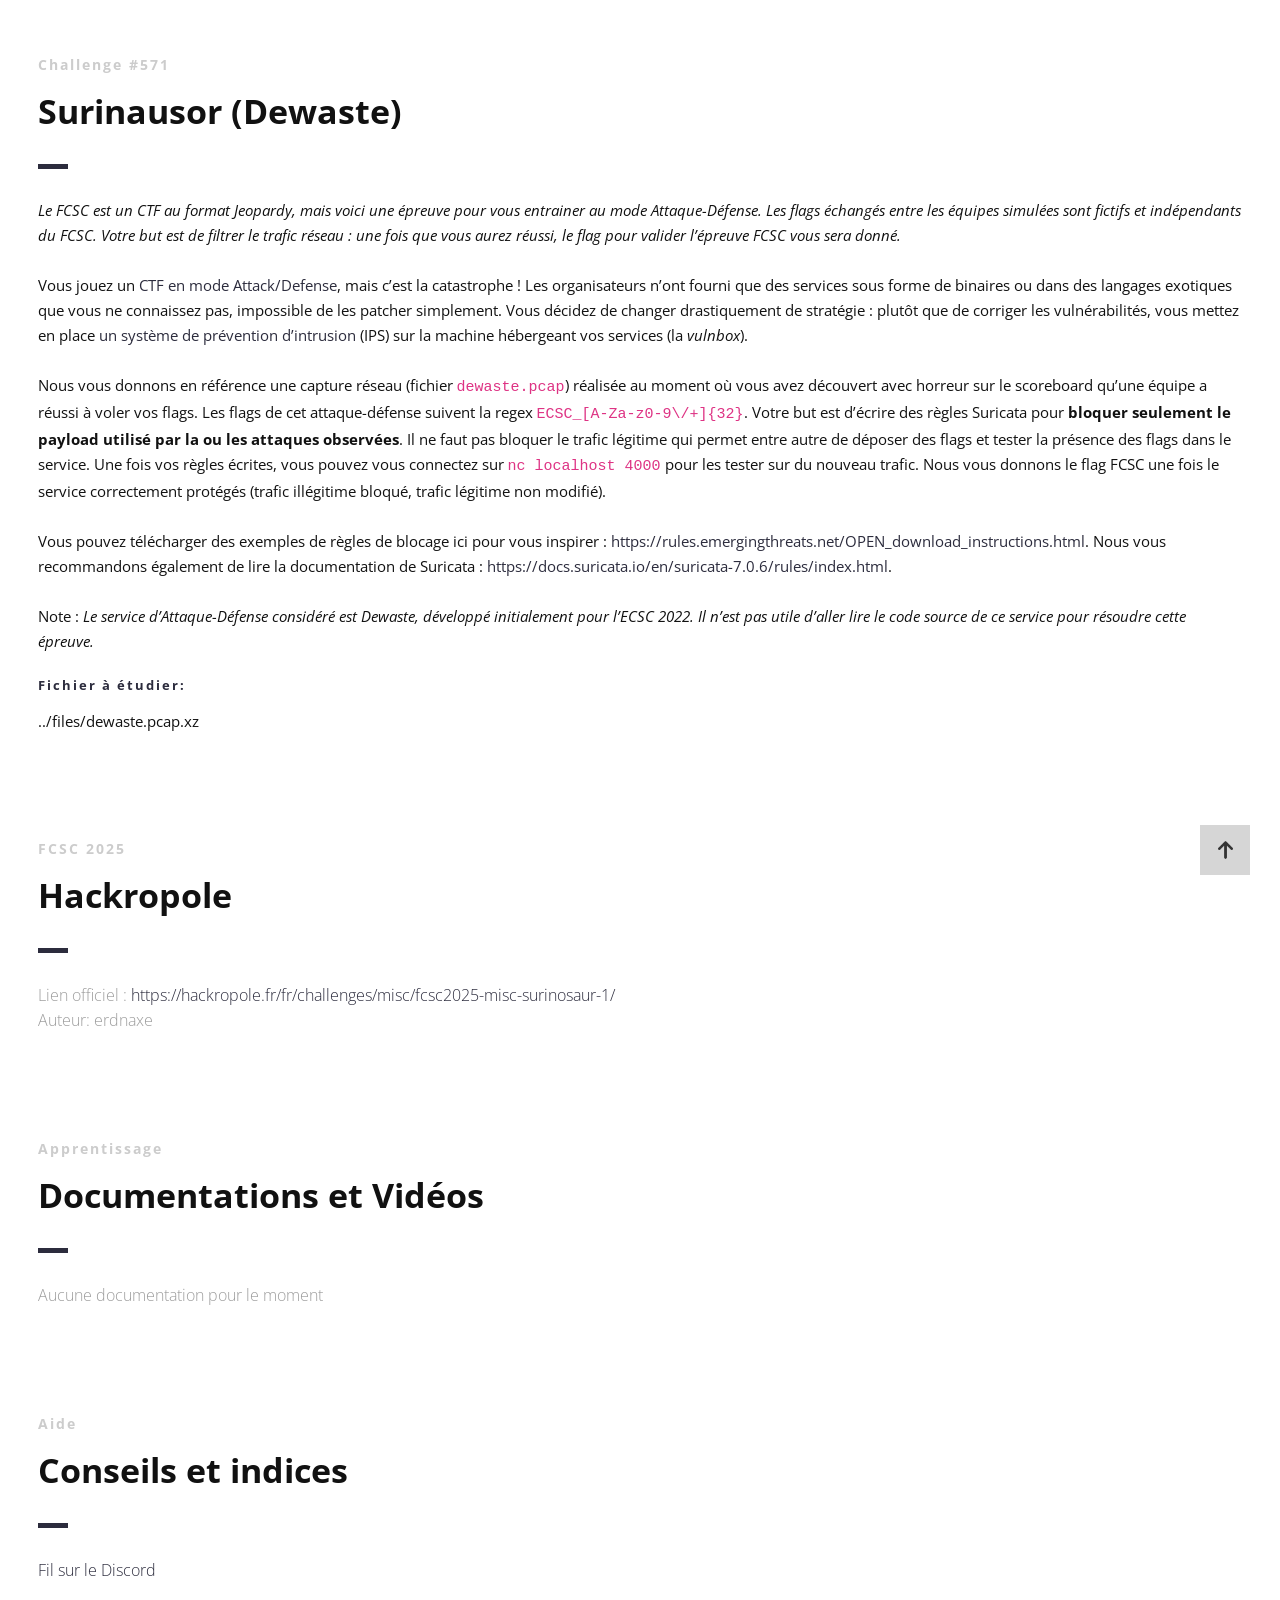
<file: presentation/index_fr.html>
<!DOCTYPE html>
<html lang="fr">

<head>
    <meta charset="UTF-8">
    <!--Page Title-->
    <title>Hack-Oeil - Les CTFs de Cyrhades</title>
    <!--Meta Keywords and Description-->
    <meta name="keywords" content="">
    <meta name="description" content="">
    <meta name="viewport" content="width=device-width, initial-scale=1.0, user-scalable=no" />
    <link rel="shortcut icon" href="./assets/images/favicon.ico" title="Favicon" />
    <link rel="stylesheet" href="./assets/css/style.css">
    <link href='https://fonts.googleapis.com/css?family=Open+Sans:400,300,600,700,800' rel='stylesheet' type='text/css'>
    <script src="./assets/js/highlight.min.js"></script>
    <script>
        document.addEventListener('DOMContentLoaded', () => {
            // Vérifie si la fenêtre est dans une iframe
            if (window.self !== window.top) {
                document.querySelectorAll('a').forEach((link) => {
                    link.addEventListener('click', (event) => {
                        const a = event.target.closest('a[href^="http"]');
                        if (a) {
                            event.preventDefault();
                            window.parent.postMessage({
                                type: "open-external",
                                url: a.href
                            }, "*");
                        }
                    });
                });
            }
            // Active la coloration syntaxique :
            if (window.hljs) {
                hljs.highlightAll();
            } else {
                console.error("Highlight.js non chargé !");
            }
        });
    </script>
</head>

<body>

    <div id="wrapper">
        <!--Main Content Area-->
        <main id="content">
            <!--Ctf-->
            <section class="ctf scrollto">
                <article class="row clearfix">
                    <div class="col-1">
                        <div class="section-heading">
                            <h3>Challenge #571</h3>
                            <h2 class="section-title">Surinausor (Dewaste)</h2>
                            <p>
<em>Le FCSC est un CTF au format Jeopardy, mais voici une épreuve pour vous entrainer au mode Attaque-Défense.</em> <em>Les flags échangés entre les équipes simulées sont fictifs et indépendants du FCSC.</em> <em>Votre but est de filtrer le trafic réseau : une fois que vous aurez réussi, le flag pour valider l’épreuve FCSC vous sera donné.</em>
<br /><br />
Vous jouez un <a href="https://2023.faustctf.net/information/attackdefense-for-beginners/">CTF en mode Attack/Defense</a>, mais c’est la catastrophe ! Les organisateurs n’ont fourni que des services sous forme de binaires ou dans des langages exotiques que vous ne connaissez pas, impossible de les patcher simplement. Vous décidez de changer drastiquement de stratégie : plutôt que de corriger les vulnérabilités, vous mettez en place <a href="https://fr.wikipedia.org/wiki/Syst%C3%A8me_de_pr%C3%A9vention_d%27intrusion">un système de prévention d’intrusion</a> (IPS) sur la machine hébergeant vos services (la <em>vulnbox</em>).
<br /><br />
Nous vous donnons en référence une capture réseau (fichier <code>dewaste.pcap</code>) réalisée au moment où vous avez découvert avec horreur sur le scoreboard qu’une équipe a réussi à voler vos flags. Les flags de cet attaque-défense suivent la regex <code>ECSC_[A-Za-z0-9\/+]{32}</code>. Votre but est d’écrire des règles Suricata pour <strong>bloquer seulement le payload utilisé par la ou les attaques observées</strong>. Il ne faut pas bloquer le trafic légitime qui permet entre autre de déposer des flags et tester la présence des flags dans le service. Une fois vos règles écrites, vous pouvez vous connectez sur <code>nc localhost 4000</code> pour les tester sur du nouveau trafic. Nous vous donnons le flag FCSC une fois le service correctement protégés (trafic illégitime bloqué, trafic légitime non modifié).
<br /><br />
Vous pouvez télécharger des exemples de règles de blocage ici pour vous inspirer : <a href="https://rules.emergingthreats.net/OPEN_download_instructions.html">https://rules.emergingthreats.net/OPEN_download_instructions.html</a>. Nous vous recommandons également de lire la documentation de Suricata : <a href="https://docs.suricata.io/en/suricata-7.0.6/rules/index.html">https://docs.suricata.io/en/suricata-7.0.6/rules/index.html</a>.
<br /><br />
Note : <em>Le service d’Attaque-Défense considéré est Dewaste, développé initialement pour l’ECSC 2022. Il n’est pas utile d’aller lire le code source de ce service pour résoudre cette épreuve.</em>
                            </p>
                            <h4>Fichier à étudier:</h4>
                            <p>../files/dewaste.pcap.xz</p>
                        </div>
                    </div>
                </article>

                <article class="row clearfix">
                    <div class="col-1">
                        <div class="section-heading">
                            <h3>FCSC 2025</h3>
                            <h2 class="section-title">Hackropole</h2>
                            <p class="section-subtitle">
                                Lien officiel :
                                <a target="_blank" href="https://hackropole.fr/fr/challenges/misc/fcsc2025-misc-surinosaur-1/">https://hackropole.fr/fr/challenges/misc/fcsc2025-misc-surinosaur-1/</a>
                                <br />
                                Auteur: erdnaxe
                            </p>
                        </div>
                    </div>
                </article>

                <article class="row clearfix">
                    <div class="col-1">
                        <div class="section-heading">
                            <h3>Apprentissage</h3>
                            <h2 class="section-title">Documentations et Vidéos</h2>
                            <p class="section-subtitle">
                                Aucune documentation pour le moment
                            </p>
                        </div>
                    </div>
                </article>

                <article class="row clearfix">
                    <div class="col-1">
                        <div class="section-heading">
                            <h3>Aide</h3>
                            <h2 class="section-title">Conseils et indices</h2>
                            <p class="section-subtitle">
                                <a target="_blank"
                                    href="https://discord.com/channels/1175764392307077120/1175764601716092948">Fil sur le Discord</a>
                            </p>
                        </div>
                    </div>
                </article>
            </section>
            <!--End of Ctf-->
        </main>
        <!--End Main Content Area-->

        <a id="scrollUp" href="#wrapper" style="position: fixed; z-index: 1000;"
            aria-label="Remonter en haut de la page" title="Remonter en tête de site"></a>
    </div>
</body>

</html>
</file>
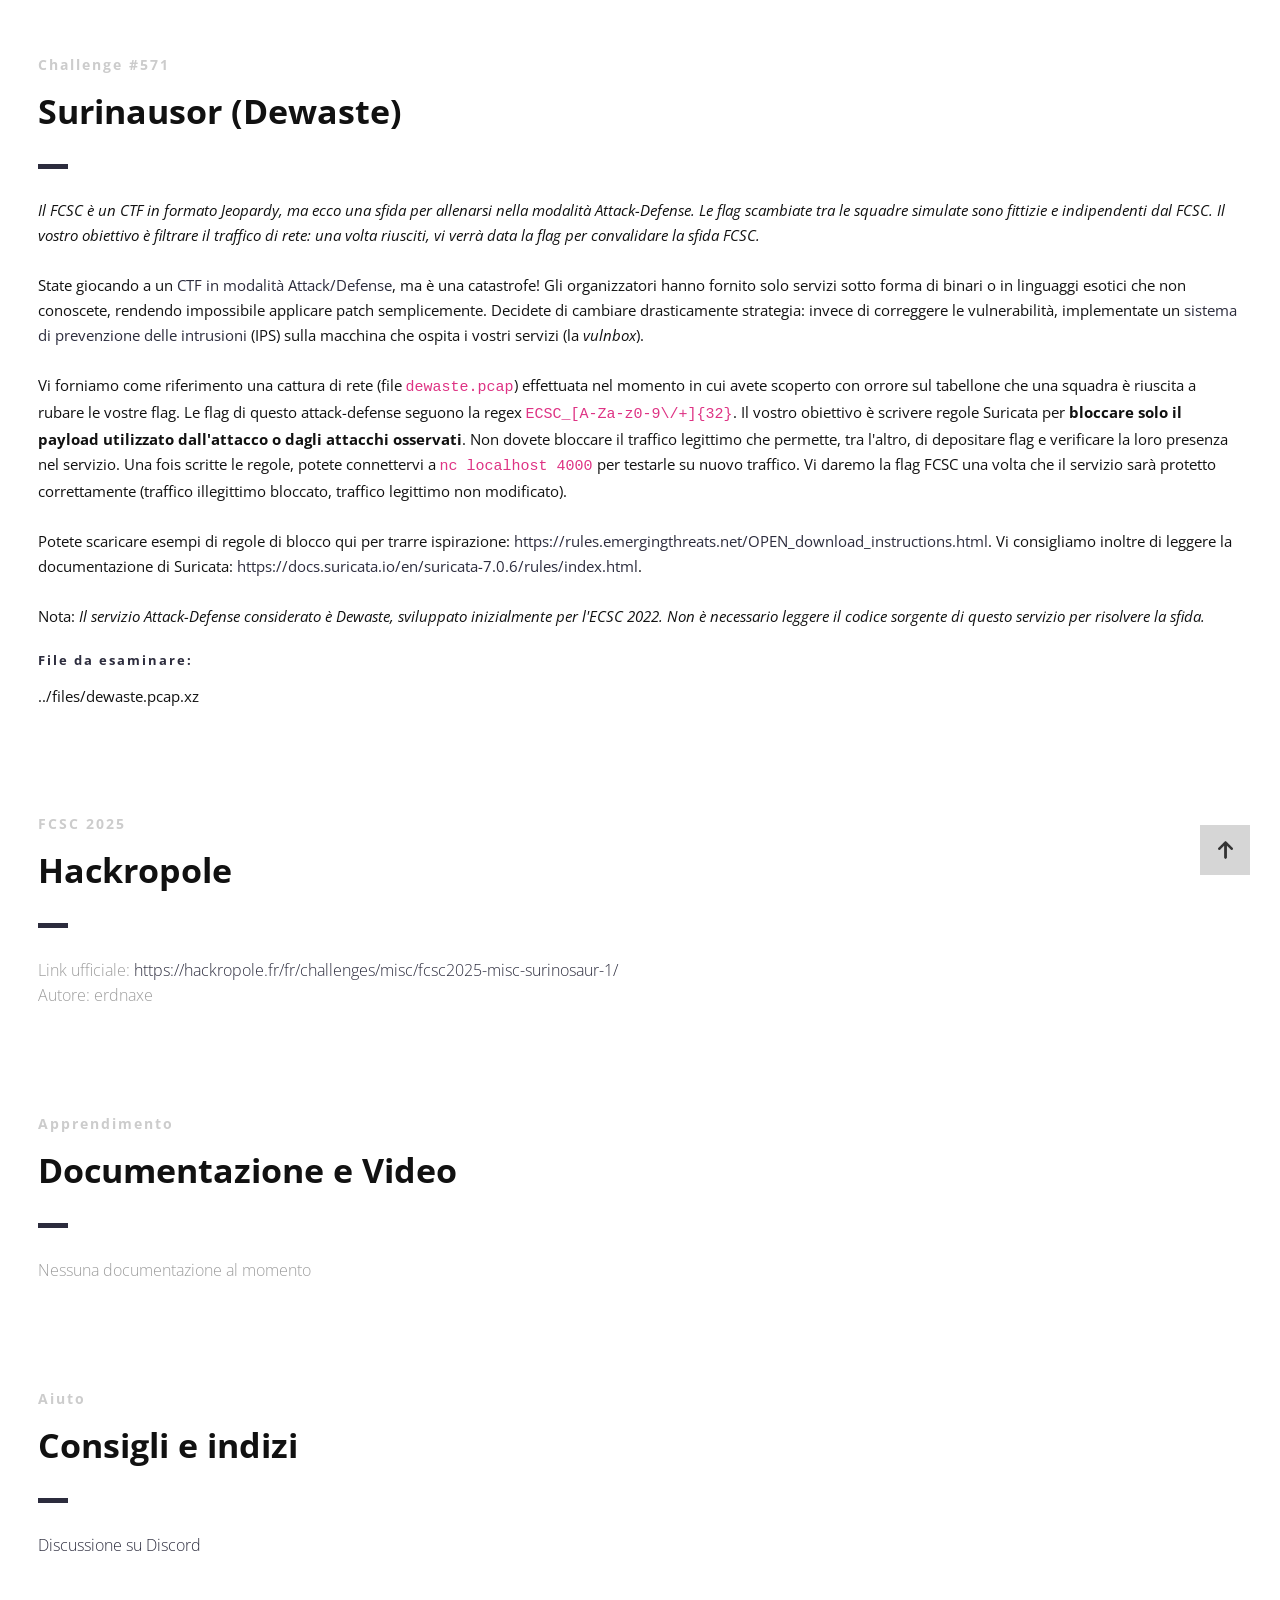
<file: presentation/index_it.html>
<!DOCTYPE html>
<html lang="it">

<head>
    <meta charset="UTF-8">
    <!--Page Title-->
    <title>Hack-Oeil - Les CTFs de Cyrhades</title>
    <!--Meta Keywords and Description-->
    <meta name="keywords" content="">
    <meta name="description" content="">
    <meta name="viewport" content="width=device-width, initial-scale=1.0, user-scalable=no" />
    <link rel="shortcut icon" href="./assets/images/favicon.ico" title="Favicon" />
    <link rel="stylesheet" href="./assets/css/style.css">
    <link href='https://fonts.googleapis.com/css?family=Open+Sans:400,300,600,700,800' rel='stylesheet' type='text/css'>
    <script src="./assets/js/highlight.min.js"></script>
    <script>
        document.addEventListener('DOMContentLoaded', () => {
            // Vérifie si la fenêtre est dans une iframe
            if (window.self !== window.top) {
                document.querySelectorAll('a').forEach((link) => {
                    link.addEventListener('click', (event) => {
                        const a = event.target.closest('a[href^="http"]');
                        if (a) {
                            event.preventDefault();
                            window.parent.postMessage({
                                type: "open-external",
                                url: a.href
                            }, "*");
                        }
                    });
                });
            }
            // Active la coloration syntaxique :
            if (window.hljs) {
                hljs.highlightAll();
            } else {
                console.error("Highlight.js non chargé !");
            }
        });
    </script>
</head>

<body>

    <div id="wrapper">
        <!--Main Content Area-->
        <main id="content">
            <!--Ctf-->
            <section class="ctf scrollto">
                <article class="row clearfix">
                    <div class="col-1">
                        <div class="section-heading">
                            <h3>Challenge #571</h3>
                            <h2 class="section-title">Surinausor (Dewaste)</h2>
                            <p>
<em>Il FCSC è un CTF in formato Jeopardy, ma ecco una sfida per allenarsi nella modalità Attack-Defense.</em> <em>Le flag scambiate tra le squadre simulate sono fittizie e indipendenti dal FCSC.</em> <em>Il vostro obiettivo è filtrare il traffico di rete: una volta riusciti, vi verrà data la flag per convalidare la sfida FCSC.</em>
<br /><br />
State giocando a un <a href="https://2023.faustctf.net/information/attackdefense-for-beginners/">CTF in modalità Attack/Defense</a>, ma è una catastrofe! Gli organizzatori hanno fornito solo servizi sotto forma di binari o in linguaggi esotici che non conoscete, rendendo impossibile applicare patch semplicemente. Decidete di cambiare drasticamente strategia: invece di correggere le vulnerabilità, implementate un <a href="https://it.wikipedia.org/wiki/Intrusion_prevention_system">sistema di prevenzione delle intrusioni</a> (IPS) sulla macchina che ospita i vostri servizi (la <em>vulnbox</em>).
<br /><br />
Vi forniamo come riferimento una cattura di rete (file <code>dewaste.pcap</code>) effettuata nel momento in cui avete scoperto con orrore sul tabellone che una squadra è riuscita a rubare le vostre flag. Le flag di questo attack-defense seguono la regex <code>ECSC_[A-Za-z0-9\/+]{32}</code>. Il vostro obiettivo è scrivere regole Suricata per <strong>bloccare solo il payload utilizzato dall'attacco o dagli attacchi osservati</strong>. Non dovete bloccare il traffico legittimo che permette, tra l'altro, di depositare flag e verificare la loro presenza nel servizio. Una fois scritte le regole, potete connettervi a <code>nc localhost 4000</code> per testarle su nuovo traffico. Vi daremo la flag FCSC una volta che il servizio sarà protetto correttamente (traffico illegittimo bloccato, traffico legittimo non modificato).
<br /><br />
Potete scaricare esempi di regole di blocco qui per trarre ispirazione: <a href="https://rules.emergingthreats.net/OPEN_download_instructions.html">https://rules.emergingthreats.net/OPEN_download_instructions.html</a>. Vi consigliamo inoltre di leggere la documentazione di Suricata: <a href="https://docs.suricata.io/en/suricata-7.0.6/rules/index.html">https://docs.suricata.io/en/suricata-7.0.6/rules/index.html</a>.
<br /><br />
Nota: <em>Il servizio Attack-Defense considerato è Dewaste, sviluppato inizialmente per l'ECSC 2022. Non è necessario leggere il codice sorgente di questo servizio per risolvere la sfida.</em>
                            </p>
                            <h4>File da esaminare:</h4>
                            <p>../files/dewaste.pcap.xz</p>
                        </div>
                    </div>
                </article>

                <article class="row clearfix">
                    <div class="col-1">
                        <div class="section-heading">
                            <h3>FCSC 2025</h3>
                            <h2 class="section-title">Hackropole</h2>
                            <p class="section-subtitle">
                                Link ufficiale:
                                <a target="_blank" href="https://hackropole.fr/fr/challenges/misc/fcsc2025-misc-surinosaur-1/">https://hackropole.fr/fr/challenges/misc/fcsc2025-misc-surinosaur-1/</a>
                                <br />
                                Autore: erdnaxe
                            </p>
                        </div>
                    </div>
                </article>

                <article class="row clearfix">
                    <div class="col-1">
                        <div class="section-heading">
                            <h3>Apprendimento</h3>
                            <h2 class="section-title">Documentazione e Video</h2>
                            <p class="section-subtitle">
                                Nessuna documentazione al momento
                            </p>
                        </div>
                    </div>
                </article>

                <article class="row clearfix">
                    <div class="col-1">
                        <div class="section-heading">
                            <h3>Aiuto</h3>
                            <h2 class="section-title">Consigli e indizi</h2>
                            <p class="section-subtitle">
                                <a target="_blank"
                                    href="https://discord.com/channels/1175764392307077120/1175764601716092948">Discussione su Discord</a>
                            </p>
                        </div>
                    </div>
                </article>
            </section>
            <!--End of Ctf-->
        </main>
        <!--End Main Content Area-->

        <a id="scrollUp" href="#wrapper" style="position: fixed; z-index: 1000;"
            aria-label="Torna all'inizio della pagina" title="Torna all'inizio del sito"></a>
    </div>
</body>

</html>
</file>
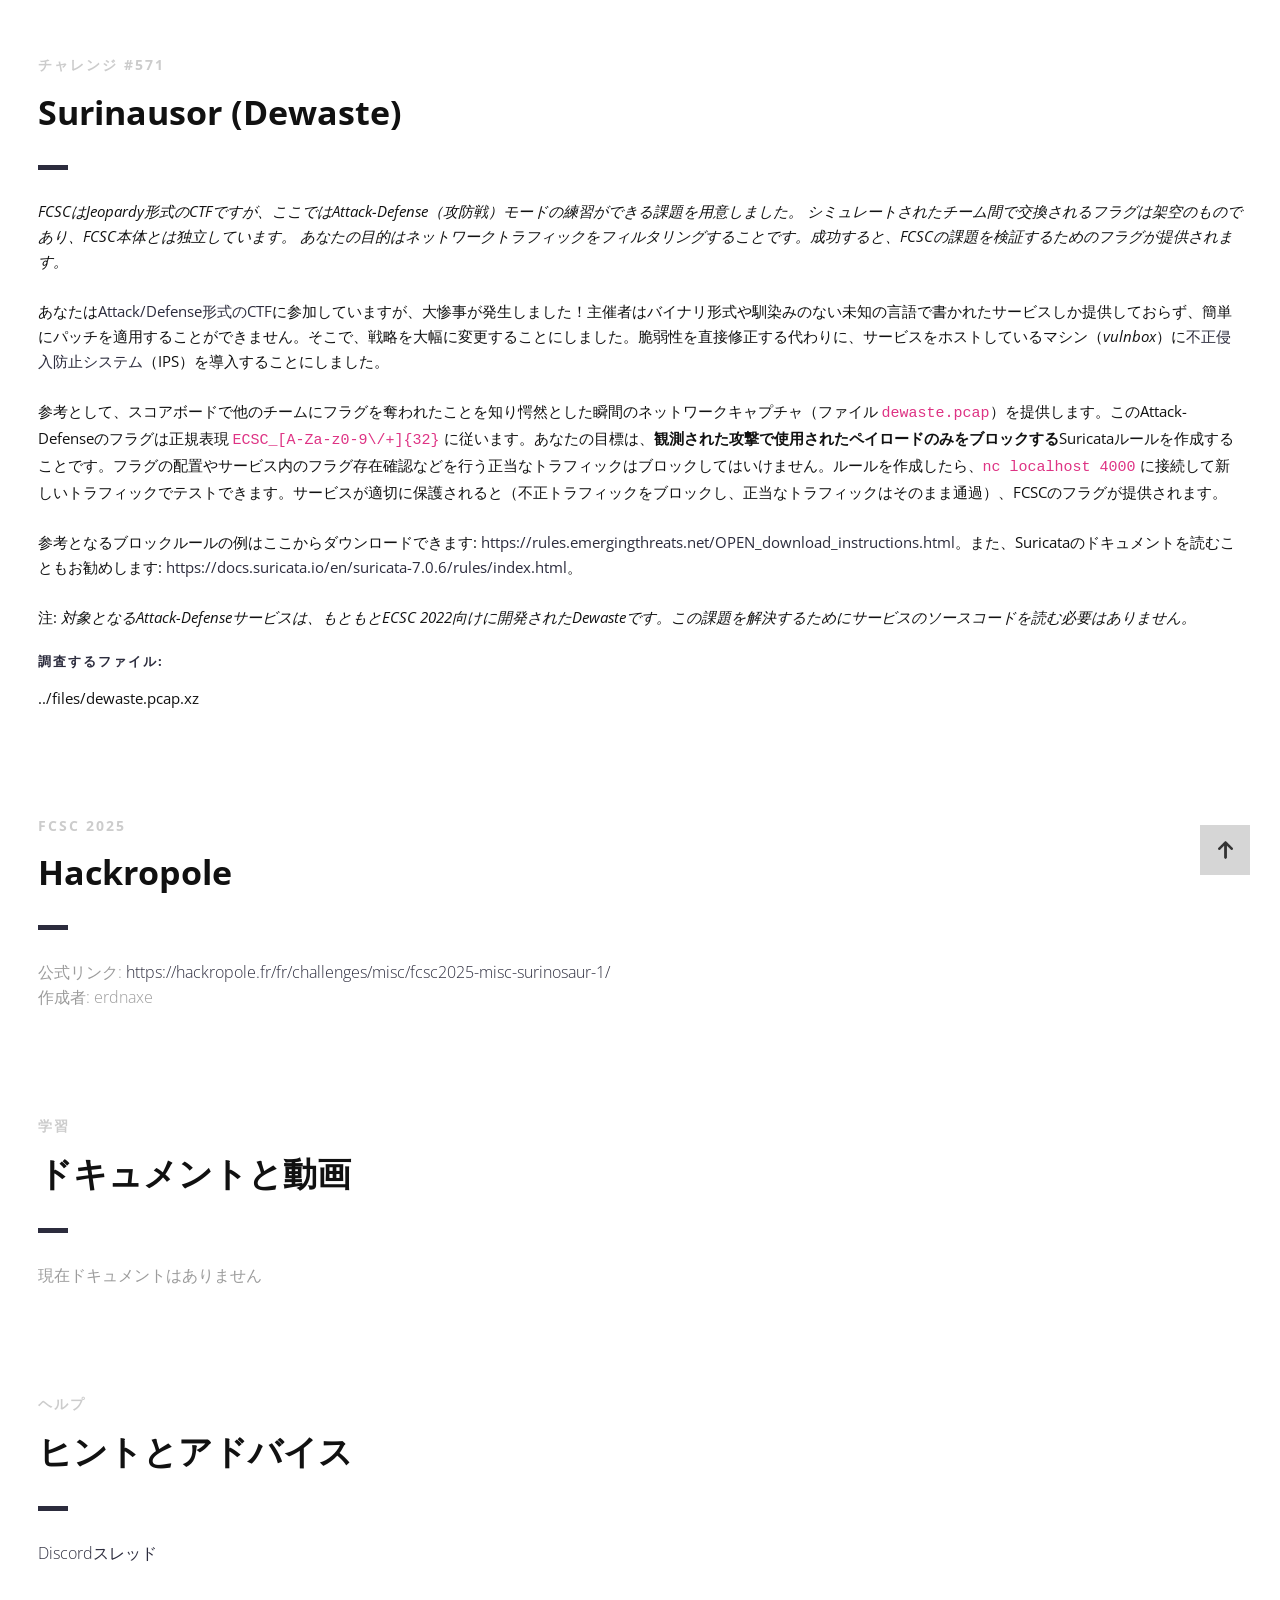
<file: presentation/index_ja.html>
<!DOCTYPE html>
<html lang="ja">

<head>
    <meta charset="UTF-8">
    <!--Page Title-->
    <title>Hack-Oeil - Les CTFs de Cyrhades</title>
    <!--Meta Keywords and Description-->
    <meta name="keywords" content="">
    <meta name="description" content="">
    <meta name="viewport" content="width=device-width, initial-scale=1.0, user-scalable=no" />
    <link rel="shortcut icon" href="./assets/images/favicon.ico" title="Favicon" />
    <link rel="stylesheet" href="./assets/css/style.css">
    <link href='https://fonts.googleapis.com/css?family=Open+Sans:400,300,600,700,800' rel='stylesheet' type='text/css'>
    <script src="./assets/js/highlight.min.js"></script>
    <script>
        document.addEventListener('DOMContentLoaded', () => {
            // Vérifie si la fenêtre est dans une iframe
            if (window.self !== window.top) {
                document.querySelectorAll('a').forEach((link) => {
                    link.addEventListener('click', (event) => {
                        const a = event.target.closest('a[href^="http"]');
                        if (a) {
                            event.preventDefault();
                            window.parent.postMessage({
                                type: "open-external",
                                url: a.href
                            }, "*");
                        }
                    });
                });
            }
            // Active la coloration syntaxique :
            if (window.hljs) {
                hljs.highlightAll();
            } else {
                console.error("Highlight.js non chargé !");
            }
        });
    </script>
</head>

<body>

    <div id="wrapper">
        <!--Main Content Area-->
        <main id="content">
            <!--Ctf-->
            <section class="ctf scrollto">
                <article class="row clearfix">
                    <div class="col-1">
                        <div class="section-heading">
                            <h3>チャレンジ #571</h3>
                            <h2 class="section-title">Surinausor (Dewaste)</h2>
                            <p>
<em>FCSCはJeopardy形式のCTFですが、ここではAttack-Defense（攻防戦）モードの練習ができる課題を用意しました。</em> <em>シミュレートされたチーム間で交換されるフラグは架空のものであり、FCSC本体とは独立しています。</em> <em>あなたの目的はネットワークトラフィックをフィルタリングすることです。成功すると、FCSCの課題を検証するためのフラグが提供されます。</em>
<br /><br />
あなたは<a href="https://2023.faustctf.net/information/attackdefense-for-beginners/">Attack/Defense形式のCTF</a>に参加していますが、大惨事が発生しました！主催者はバイナリ形式や馴染みのない未知の言語で書かれたサービスしか提供しておらず、簡単にパッチを適用することができません。そこで、戦略を大幅に変更することにしました。脆弱性を直接修正する代わりに、サービスをホストしているマシン（<em>vulnbox</em>）に<a href="https://ja.wikipedia.org/wiki/%E4%BE%B5%E5%85%A5%E9%98%B2%E6%AD%A2%E3%82%B7%E3%82%B9%E3%83%86%E3%83%A0">不正侵入防止システム</a>（IPS）を導入することにしました。
<br /><br />
参考として、スコアボードで他のチームにフラグを奪われたことを知り愕然とした瞬間のネットワークキャプチャ（ファイル <code>dewaste.pcap</code>）を提供します。このAttack-Defenseのフラグは正規表現 <code>ECSC_[A-Za-z0-9\/+]{32}</code> に従います。あなたの目標は、<strong>観測された攻撃で使用されたペイロードのみをブロックする</strong>Suricataルールを作成することです。フラグの配置やサービス内のフラグ存在確認などを行う正当なトラフィックはブロックしてはいけません。ルールを作成したら、<code>nc localhost 4000</code> に接続して新しいトラフィックでテストできます。サービスが適切に保護されると（不正トラフィックをブロックし、正当なトラフィックはそのまま通過）、FCSCのフラグが提供されます。
<br /><br />
参考となるブロックルールの例はここからダウンロードできます: <a href="https://rules.emergingthreats.net/OPEN_download_instructions.html">https://rules.emergingthreats.net/OPEN_download_instructions.html</a>。また、Suricataのドキュメントを読むこともお勧めします: <a href="https://docs.suricata.io/en/suricata-7.0.6/rules/index.html">https://docs.suricata.io/en/suricata-7.0.6/rules/index.html</a>。
<br /><br />
注: <em>対象となるAttack-Defenseサービスは、もともとECSC 2022向けに開発されたDewasteです。この課題を解決するためにサービスのソースコードを読む必要はありません。</em>
                            </p>
                            <h4>調査するファイル:</h4>
                            <p>../files/dewaste.pcap.xz</p>
                        </div>
                    </div>
                </article>

                <article class="row clearfix">
                    <div class="col-1">
                        <div class="section-heading">
                            <h3>FCSC 2025</h3>
                            <h2 class="section-title">Hackropole</h2>
                            <p class="section-subtitle">
                                公式リンク:
                                <a target="_blank" href="https://hackropole.fr/fr/challenges/misc/fcsc2025-misc-surinosaur-1/">https://hackropole.fr/fr/challenges/misc/fcsc2025-misc-surinosaur-1/</a>
                                <br />
                                作成者: erdnaxe
                            </p>
                        </div>
                    </div>
                </article>

                <article class="row clearfix">
                    <div class="col-1">
                        <div class="section-heading">
                            <h3>学習</h3>
                            <h2 class="section-title">ドキュメントと動画</h2>
                            <p class="section-subtitle">
                                現在ドキュメントはありません
                            </p>
                        </div>
                    </div>
                </article>

                <article class="row clearfix">
                    <div class="col-1">
                        <div class="section-heading">
                            <h3>ヘルプ</h3>
                            <h2 class="section-title">ヒントとアドバイス</h2>
                            <p class="section-subtitle">
                                <a target="_blank"
                                    href="https://discord.com/channels/1175764392307077120/1175764601716092948">Discordスレッド</a>
                            </p>
                        </div>
                    </div>
                </article>
            </section>
            <!--End of Ctf-->
        </main>
        <!--End Main Content Area-->

        <a id="scrollUp" href="#wrapper" style="position: fixed; z-index: 1000;"
            aria-label="ページ上部へ戻る" title="トップへ戻る"></a>
    </div>
</body>

</html>
</file>
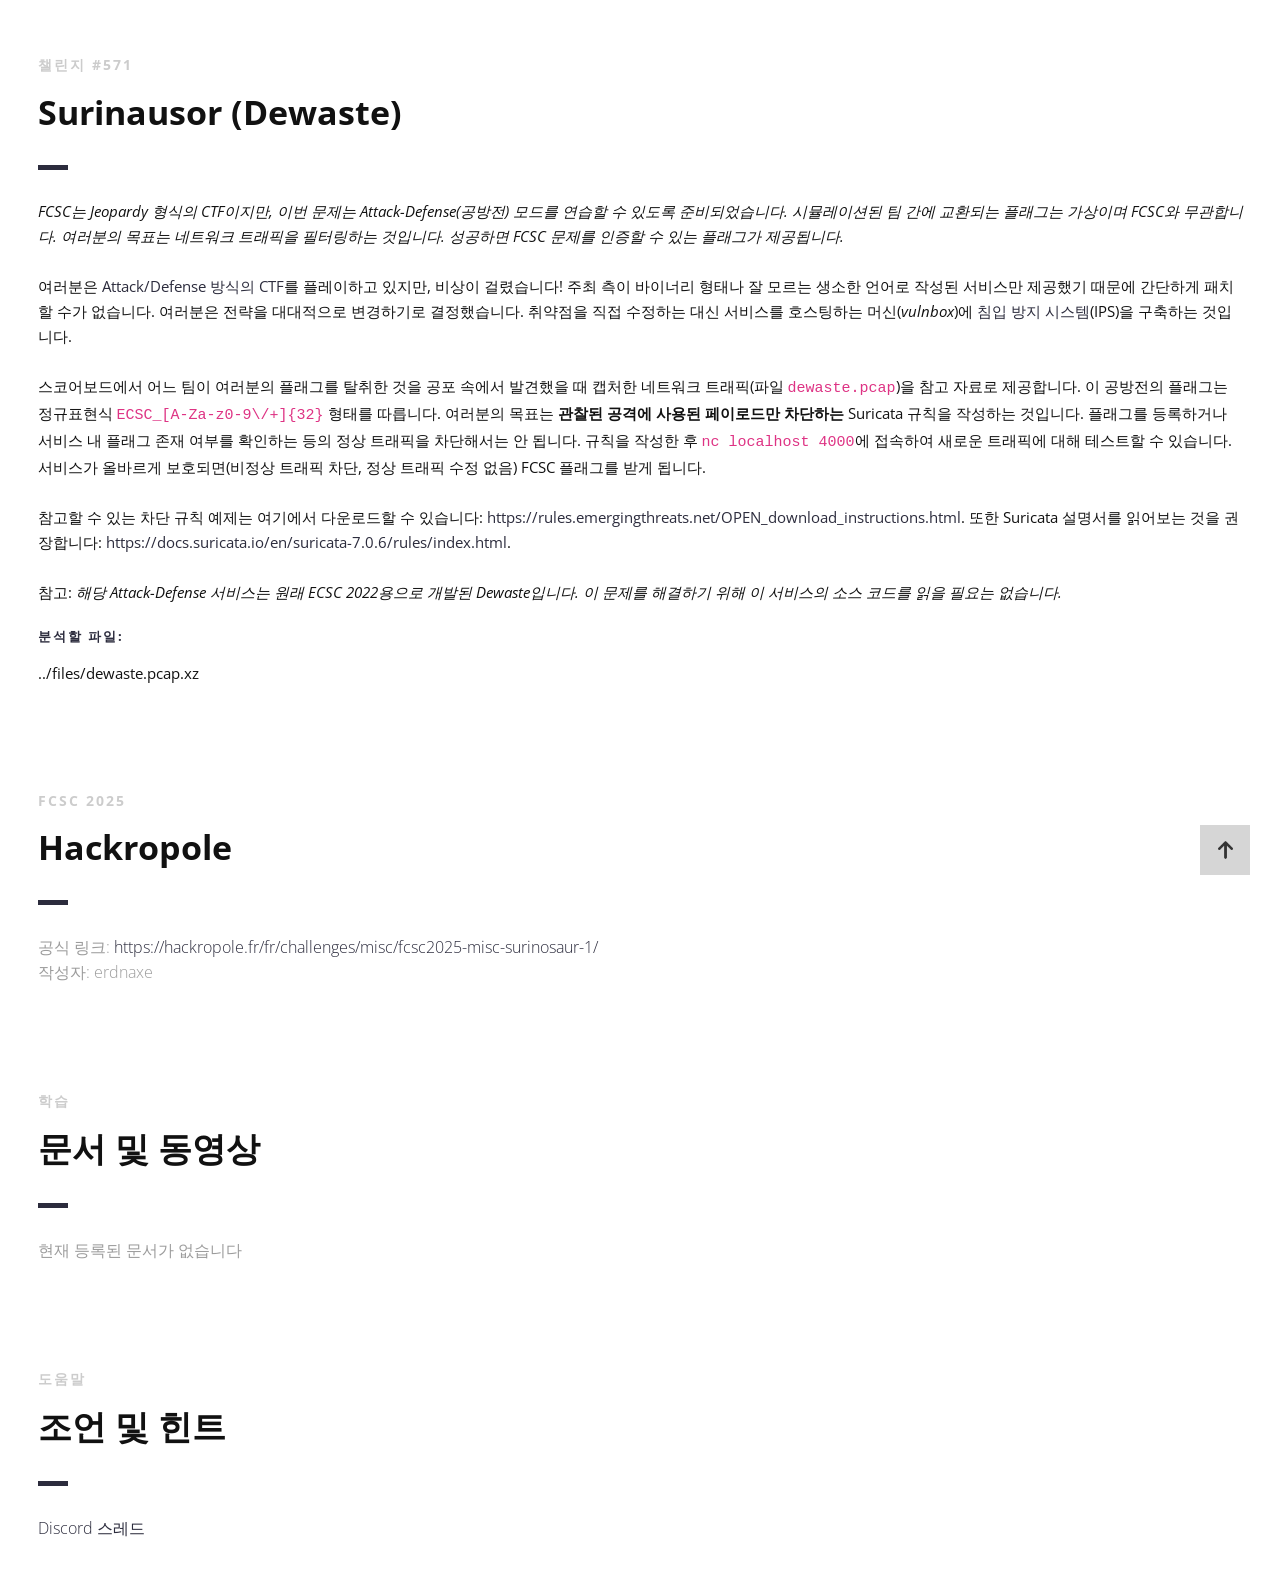
<file: presentation/index_ko.html>
<!DOCTYPE html>
<html lang="ko">

<head>
    <meta charset="UTF-8">
    <!--Page Title-->
    <title>Hack-Oeil - Les CTFs de Cyrhades</title>
    <!--Meta Keywords and Description-->
    <meta name="keywords" content="">
    <meta name="description" content="">
    <meta name="viewport" content="width=device-width, initial-scale=1.0, user-scalable=no" />
    <link rel="shortcut icon" href="./assets/images/favicon.ico" title="Favicon" />
    <link rel="stylesheet" href="./assets/css/style.css">
    <link href='https://fonts.googleapis.com/css?family=Open+Sans:400,300,600,700,800' rel='stylesheet' type='text/css'>
    <script src="./assets/js/highlight.min.js"></script>
    <script>
        document.addEventListener('DOMContentLoaded', () => {
            // Vérifie si la fenêtre est dans une iframe
            if (window.self !== window.top) {
                document.querySelectorAll('a').forEach((link) => {
                    link.addEventListener('click', (event) => {
                        const a = event.target.closest('a[href^="http"]');
                        if (a) {
                            event.preventDefault();
                            window.parent.postMessage({
                                type: "open-external",
                                url: a.href
                            }, "*");
                        }
                    });
                });
            }
            // Active la coloration syntaxique :
            if (window.hljs) {
                hljs.highlightAll();
            } else {
                console.error("Highlight.js non chargé !");
            }
        });
    </script>
</head>

<body>

    <div id="wrapper">
        <!--Main Content Area-->
        <main id="content">
            <!--Ctf-->
            <section class="ctf scrollto">
                <article class="row clearfix">
                    <div class="col-1">
                        <div class="section-heading">
                            <h3>챌린지 #571</h3>
                            <h2 class="section-title">Surinausor (Dewaste)</h2>
                            <p>
<em>FCSC는 Jeopardy 형식의 CTF이지만, 이번 문제는 Attack-Defense(공방전) 모드를 연습할 수 있도록 준비되었습니다.</em> <em>시뮬레이션된 팀 간에 교환되는 플래그는 가상이며 FCSC와 무관합니다.</em> <em>여러분의 목표는 네트워크 트래픽을 필터링하는 것입니다. 성공하면 FCSC 문제를 인증할 수 있는 플래그가 제공됩니다.</em>
<br /><br />
여러분은 <a href="https://2023.faustctf.net/information/attackdefense-for-beginners/">Attack/Defense 방식의 CTF</a>를 플레이하고 있지만, 비상이 걸렸습니다! 주최 측이 바이너리 형태나 잘 모르는 생소한 언어로 작성된 서비스만 제공했기 때문에 간단하게 패치할 수가 없습니다. 여러분은 전략을 대대적으로 변경하기로 결정했습니다. 취약점을 직접 수정하는 대신 서비스를 호스팅하는 머신(<em>vulnbox</em>)에 <a href="https://ko.wikipedia.org/wiki/%EC%BD%B4%ED%93%A8%ED%84%B0_%EB%B3%B4%EC%95%88#%EC%B9%A8%EC%9E%85_%EB%B0%A9%EC%A7%80_%EC%8B%9C%EC%8A%A4%ED%85%9C">침입 방지 시스템</a>(IPS)을 구축하는 것입니다.
<br /><br />
스코어보드에서 어느 팀이 여러분의 플래그를 탈취한 것을 공포 속에서 발견했을 때 캡처한 네트워크 트래픽(파일 <code>dewaste.pcap</code>)을 참고 자료로 제공합니다. 이 공방전의 플래그는 정규표현식 <code>ECSC_[A-Za-z0-9\/+]{32}</code> 형태를 따릅니다. 여러분의 목표는 <strong>관찰된 공격에 사용된 페이로드만 차단하는</strong> Suricata 규칙을 작성하는 것입니다. 플래그를 등록하거나 서비스 내 플래그 존재 여부를 확인하는 등의 정상 트래픽을 차단해서는 안 됩니다. 규칙을 작성한 후 <code>nc localhost 4000</code>에 접속하여 새로운 트래픽에 대해 테스트할 수 있습니다. 서비스가 올바르게 보호되면(비정상 트래픽 차단, 정상 트래픽 수정 없음) FCSC 플래그를 받게 됩니다.
<br /><br />
참고할 수 있는 차단 규칙 예제는 여기에서 다운로드할 수 있습니다: <a href="https://rules.emergingthreats.net/OPEN_download_instructions.html">https://rules.emergingthreats.net/OPEN_download_instructions.html</a>. 또한 Suricata 설명서를 읽어보는 것을 권장합니다: <a href="https://docs.suricata.io/en/suricata-7.0.6/rules/index.html">https://docs.suricata.io/en/suricata-7.0.6/rules/index.html</a>.
<br /><br />
참고: <em>해당 Attack-Defense 서비스는 원래 ECSC 2022용으로 개발된 Dewaste입니다. 이 문제를 해결하기 위해 이 서비스의 소스 코드를 읽을 필요는 없습니다.</em>
                            </p>
                            <h4>분석할 파일:</h4>
                            <p>../files/dewaste.pcap.xz</p>
                        </div>
                    </div>
                </article>

                <article class="row clearfix">
                    <div class="col-1">
                        <div class="section-heading">
                            <h3>FCSC 2025</h3>
                            <h2 class="section-title">Hackropole</h2>
                            <p class="section-subtitle">
                                공식 링크:
                                <a target="_blank" href="https://hackropole.fr/fr/challenges/misc/fcsc2025-misc-surinosaur-1/">https://hackropole.fr/fr/challenges/misc/fcsc2025-misc-surinosaur-1/</a>
                                <br />
                                작성자: erdnaxe
                            </p>
                        </div>
                    </div>
                </article>

                <article class="row clearfix">
                    <div class="col-1">
                        <div class="section-heading">
                            <h3>학습</h3>
                            <h2 class="section-title">문서 및 동영상</h2>
                            <p class="section-subtitle">
                                현재 등록된 문서가 없습니다
                            </p>
                        </div>
                    </div>
                </article>

                <article class="row clearfix">
                    <div class="col-1">
                        <div class="section-heading">
                            <h3>도움말</h3>
                            <h2 class="section-title">조언 및 힌트</h2>
                            <p class="section-subtitle">
                                <a target="_blank"
                                    href="https://discord.com/channels/1175764392307077120/1175764601716092948">Discord 스레드</a>
                            </p>
                        </div>
                    </div>
                </article>
            </section>
            <!--End of Ctf-->
        </main>
        <!--End Main Content Area-->

        <a id="scrollUp" href="#wrapper" style="position: fixed; z-index: 1000;"
            aria-label="페이지 맨 위로 이동" title="맨 위로"></a>
    </div>
</body>

</html>
</file>
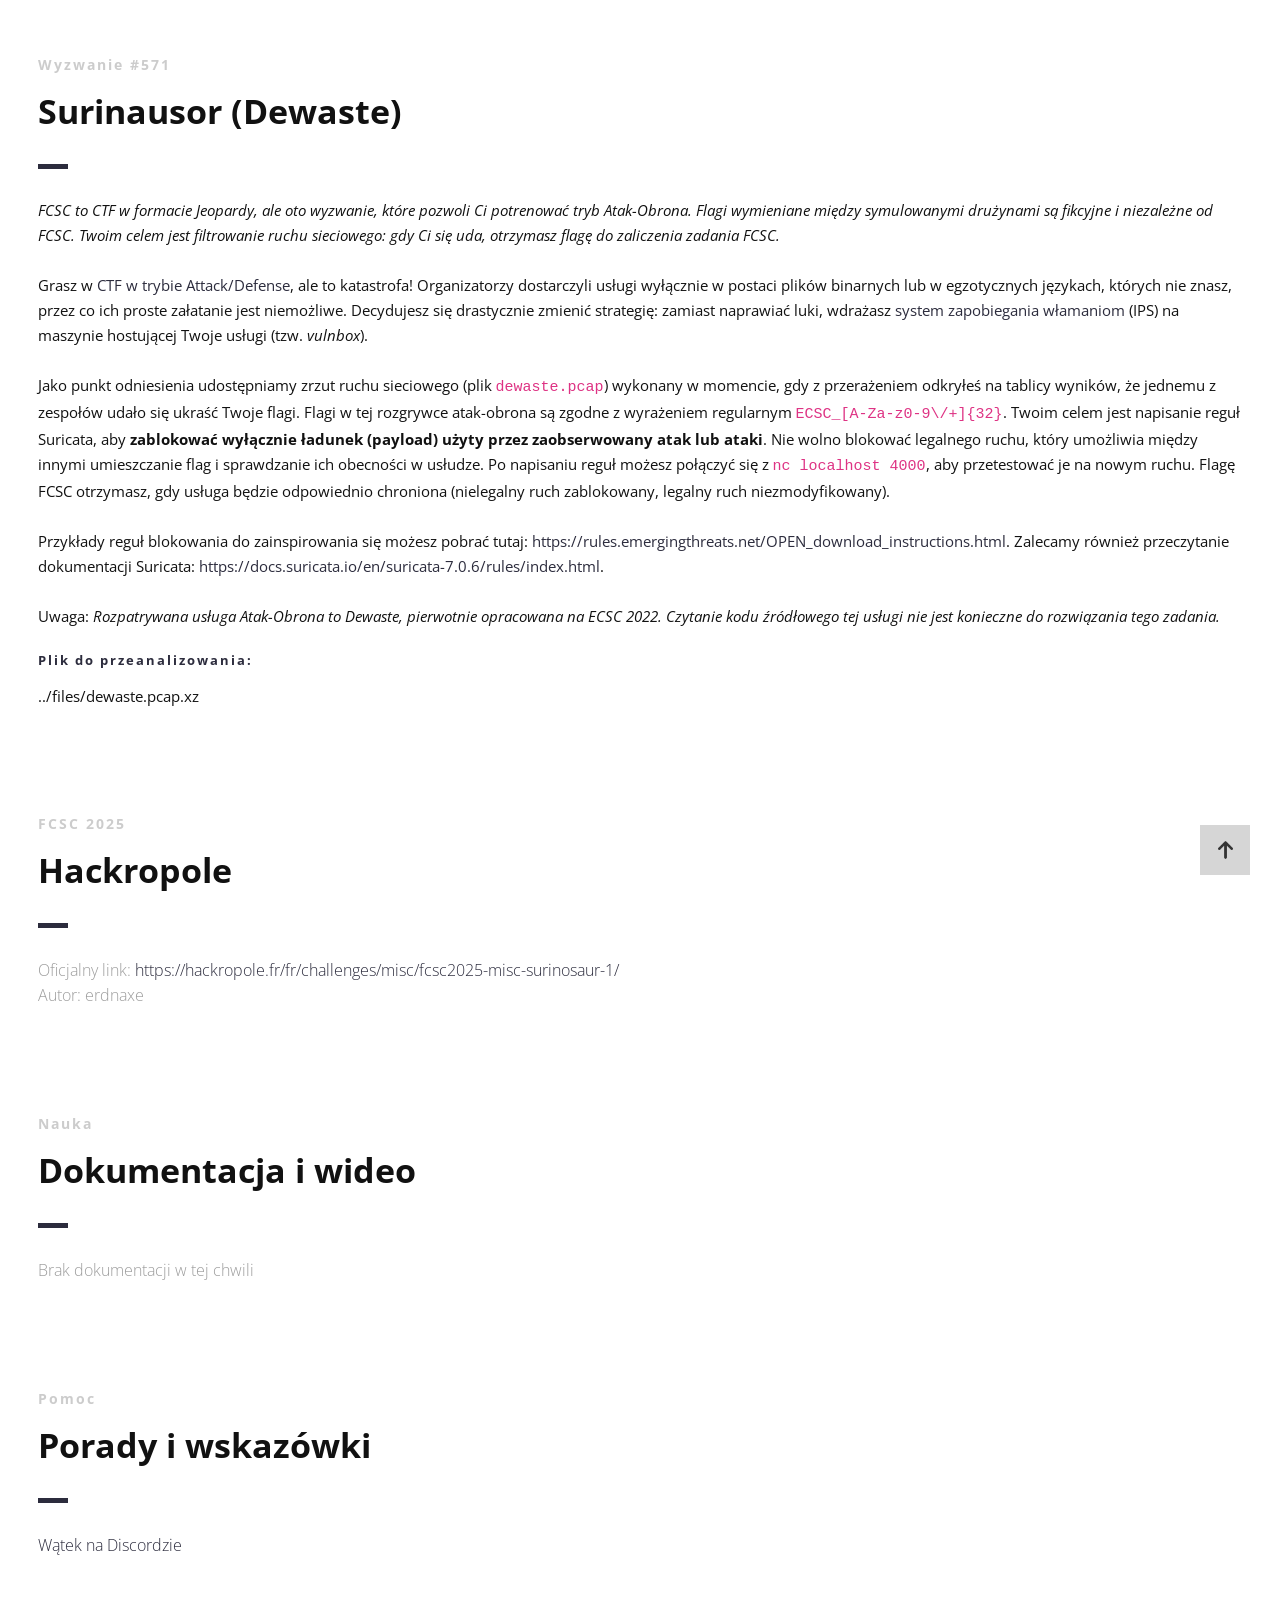
<file: presentation/index_pl.html>
<!DOCTYPE html>
<html lang="pl">

<head>
    <meta charset="UTF-8">
    <!--Page Title-->
    <title>Hack-Oeil - Les CTFs de Cyrhades</title>
    <!--Meta Keywords and Description-->
    <meta name="keywords" content="">
    <meta name="description" content="">
    <meta name="viewport" content="width=device-width, initial-scale=1.0, user-scalable=no" />
    <link rel="shortcut icon" href="./assets/images/favicon.ico" title="Favicon" />
    <link rel="stylesheet" href="./assets/css/style.css">
    <link href='https://fonts.googleapis.com/css?family=Open+Sans:400,300,600,700,800' rel='stylesheet' type='text/css'>
    <script src="./assets/js/highlight.min.js"></script>
    <script>
        document.addEventListener('DOMContentLoaded', () => {
            // Vérifie si la fenêtre est dans une iframe
            if (window.self !== window.top) {
                document.querySelectorAll('a').forEach((link) => {
                    link.addEventListener('click', (event) => {
                        const a = event.target.closest('a[href^="http"]');
                        if (a) {
                            event.preventDefault();
                            window.parent.postMessage({
                                type: "open-external",
                                url: a.href
                            }, "*");
                        }
                    });
                });
            }
            // Active la coloration syntaxique :
            if (window.hljs) {
                hljs.highlightAll();
            } else {
                console.error("Highlight.js non chargé !");
            }
        });
    </script>
</head>

<body>

    <div id="wrapper">
        <!--Main Content Area-->
        <main id="content">
            <!--Ctf-->
            <section class="ctf scrollto">
                <article class="row clearfix">
                    <div class="col-1">
                        <div class="section-heading">
                            <h3>Wyzwanie #571</h3>
                            <h2 class="section-title">Surinausor (Dewaste)</h2>
                            <p>
<em>FCSC to CTF w formacie Jeopardy, ale oto wyzwanie, które pozwoli Ci potrenować tryb Atak-Obrona.</em> <em>Flagi wymieniane między symulowanymi drużynami są fikcyjne i niezależne od FCSC.</em> <em>Twoim celem jest filtrowanie ruchu sieciowego: gdy Ci się uda, otrzymasz flagę do zaliczenia zadania FCSC.</em>
<br /><br />
Grasz w <a href="https://2023.faustctf.net/information/attackdefense-for-beginners/">CTF w trybie Attack/Defense</a>, ale to katastrofa! Organizatorzy dostarczyli usługi wyłącznie w postaci plików binarnych lub w egzotycznych językach, których nie znasz, przez co ich proste załatanie jest niemożliwe. Decydujesz się drastycznie zmienić strategię: zamiast naprawiać luki, wdrażasz <a href="https://pl.wikipedia.org/wiki/System_zapobiegania_w%C5%82amaniom">system zapobiegania włamaniom</a> (IPS) na maszynie hostującej Twoje usługi (tzw. <em>vulnbox</em>).
<br /><br />
Jako punkt odniesienia udostępniamy zrzut ruchu sieciowego (plik <code>dewaste.pcap</code>) wykonany w momencie, gdy z przerażeniem odkryłeś na tablicy wyników, że jednemu z zespołów udało się ukraść Twoje flagi. Flagi w tej rozgrywce atak-obrona są zgodne z wyrażeniem regularnym <code>ECSC_[A-Za-z0-9\/+]{32}</code>. Twoim celem jest napisanie reguł Suricata, aby <strong>zablokować wyłącznie ładunek (payload) użyty przez zaobserwowany atak lub ataki</strong>. Nie wolno blokować legalnego ruchu, który umożliwia między innymi umieszczanie flag i sprawdzanie ich obecności w usłudze. Po napisaniu reguł możesz połączyć się z <code>nc localhost 4000</code>, aby przetestować je na nowym ruchu. Flagę FCSC otrzymasz, gdy usługa będzie odpowiednio chroniona (nielegalny ruch zablokowany, legalny ruch niezmodyfikowany).
<br /><br />
Przykłady reguł blokowania do zainspirowania się możesz pobrać tutaj: <a href="https://rules.emergingthreats.net/OPEN_download_instructions.html">https://rules.emergingthreats.net/OPEN_download_instructions.html</a>. Zalecamy również przeczytanie dokumentacji Suricata: <a href="https://docs.suricata.io/en/suricata-7.0.6/rules/index.html">https://docs.suricata.io/en/suricata-7.0.6/rules/index.html</a>.
<br /><br />
Uwaga: <em>Rozpatrywana usługa Atak-Obrona to Dewaste, pierwotnie opracowana na ECSC 2022. Czytanie kodu źródłowego tej usługi nie jest konieczne do rozwiązania tego zadania.</em>
                            </p>
                            <h4>Plik do przeanalizowania:</h4>
                            <p>../files/dewaste.pcap.xz</p>
                        </div>
                    </div>
                </article>

                <article class="row clearfix">
                    <div class="col-1">
                        <div class="section-heading">
                            <h3>FCSC 2025</h3>
                            <h2 class="section-title">Hackropole</h2>
                            <p class="section-subtitle">
                                Oficjalny link:
                                <a target="_blank" href="https://hackropole.fr/fr/challenges/misc/fcsc2025-misc-surinosaur-1/">https://hackropole.fr/fr/challenges/misc/fcsc2025-misc-surinosaur-1/</a>
                                <br />
                                Autor: erdnaxe
                            </p>
                        </div>
                    </div>
                </article>

                <article class="row clearfix">
                    <div class="col-1">
                        <div class="section-heading">
                            <h3>Nauka</h3>
                            <h2 class="section-title">Dokumentacja i wideo</h2>
                            <p class="section-subtitle">
                                Brak dokumentacji w tej chwili
                            </p>
                        </div>
                    </div>
                </article>

                <article class="row clearfix">
                    <div class="col-1">
                        <div class="section-heading">
                            <h3>Pomoc</h3>
                            <h2 class="section-title">Porady i wskazówki</h2>
                            <p class="section-subtitle">
                                <a target="_blank"
                                    href="https://discord.com/channels/1175764392307077120/1175764601716092948">Wątek na Discordzie</a>
                            </p>
                        </div>
                    </div>
                </article>
            </section>
            <!--End of Ctf-->
        </main>
        <!--End Main Content Area-->

        <a id="scrollUp" href="#wrapper" style="position: fixed; z-index: 1000;"
            aria-label="Przewiń do góry strony" title="Powrót na górę"></a>
    </div>
</body>

</html>
</file>
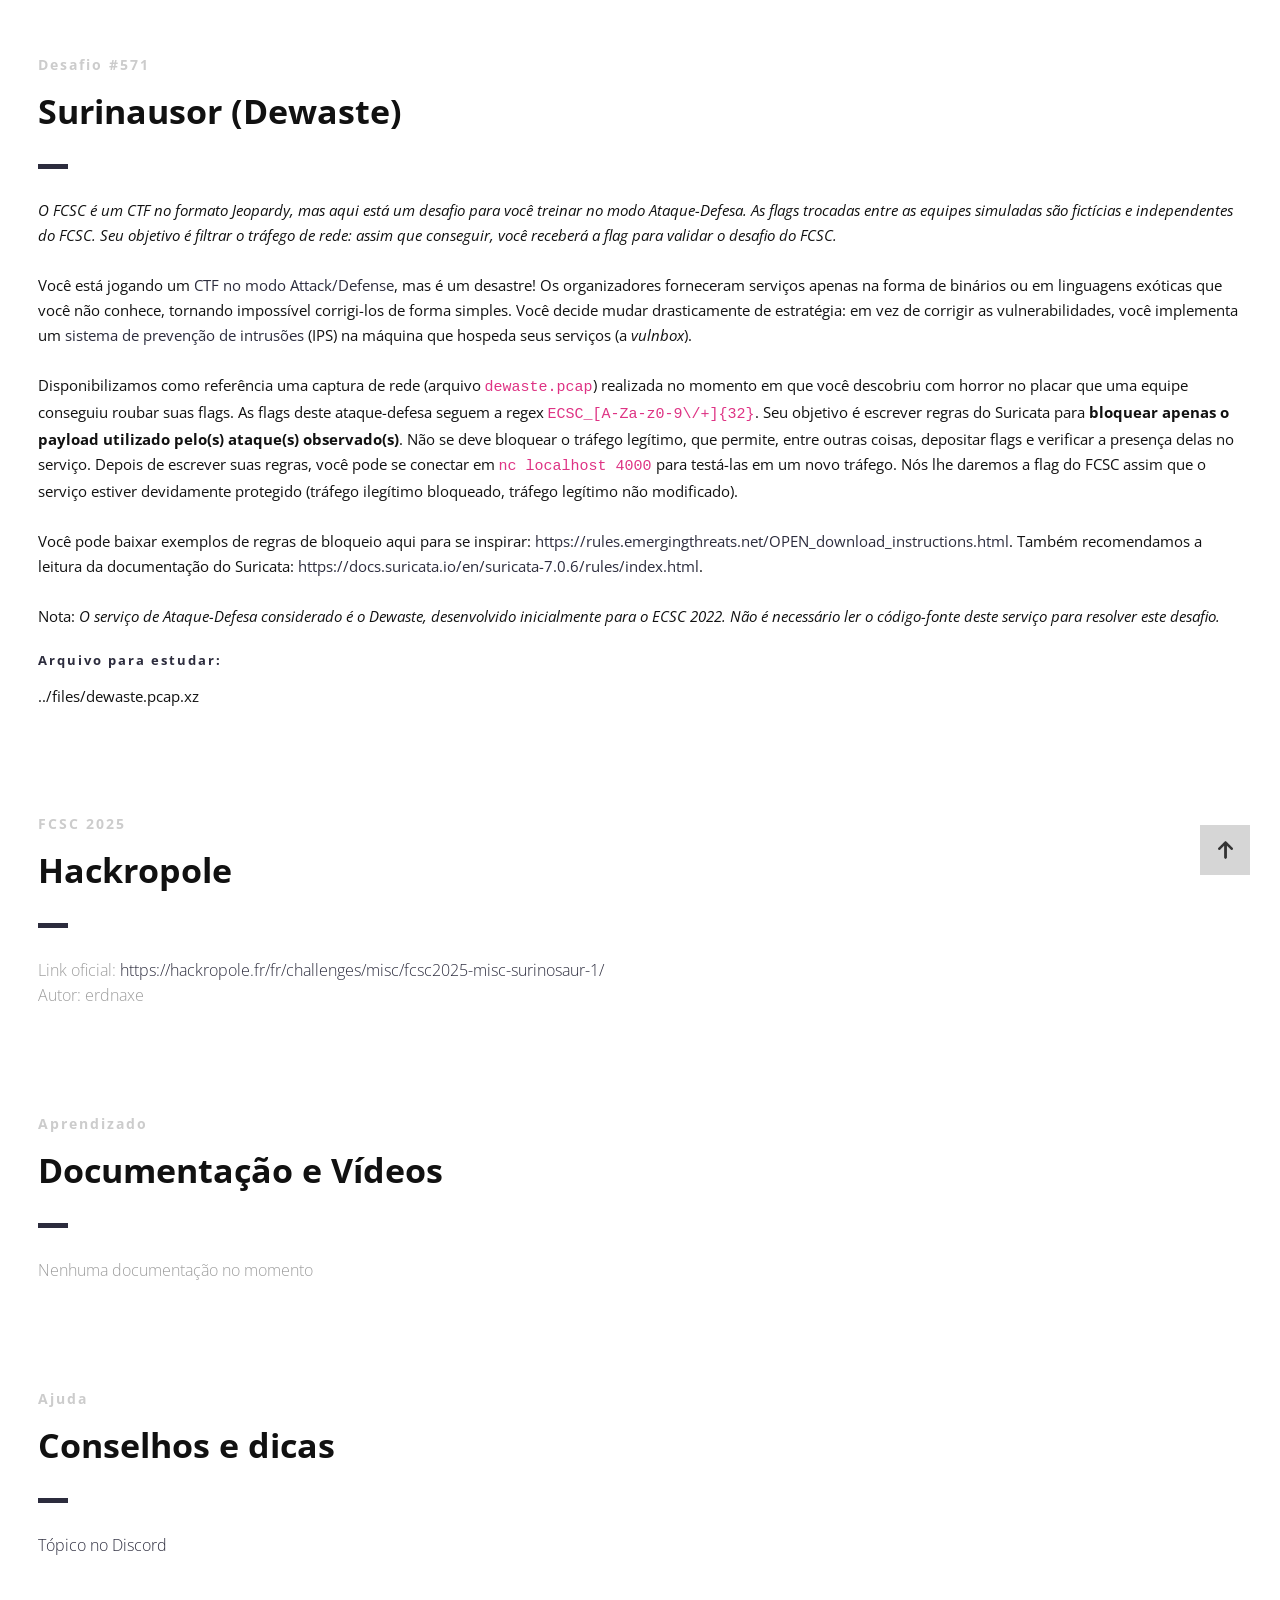
<file: presentation/index_pt.html>
<!DOCTYPE html>
<html lang="pt">

<head>
    <meta charset="UTF-8">
    <!--Page Title-->
    <title>Hack-Oeil - Les CTFs de Cyrhades</title>
    <!--Meta Keywords and Description-->
    <meta name="keywords" content="">
    <meta name="description" content="">
    <meta name="viewport" content="width=device-width, initial-scale=1.0, user-scalable=no" />
    <link rel="shortcut icon" href="./assets/images/favicon.ico" title="Favicon" />
    <link rel="stylesheet" href="./assets/css/style.css">
    <link href='https://fonts.googleapis.com/css?family=Open+Sans:400,300,600,700,800' rel='stylesheet' type='text/css'>
    <script src="./assets/js/highlight.min.js"></script>
    <script>
        document.addEventListener('DOMContentLoaded', () => {
            // Vérifie si la fenêtre est dans une iframe
            if (window.self !== window.top) {
                document.querySelectorAll('a').forEach((link) => {
                    link.addEventListener('click', (event) => {
                        const a = event.target.closest('a[href^="http"]');
                        if (a) {
                            event.preventDefault();
                            window.parent.postMessage({
                                type: "open-external",
                                url: a.href
                            }, "*");
                        }
                    });
                });
            }
            // Active la coloration syntaxique :
            if (window.hljs) {
                hljs.highlightAll();
            } else {
                console.error("Highlight.js non chargé !");
            }
        });
    </script>
</head>

<body>

    <div id="wrapper">
        <!--Main Content Area-->
        <main id="content">
            <!--Ctf-->
            <section class="ctf scrollto">
                <article class="row clearfix">
                    <div class="col-1">
                        <div class="section-heading">
                            <h3>Desafio #571</h3>
                            <h2 class="section-title">Surinausor (Dewaste)</h2>
                            <p>
<em>O FCSC é um CTF no formato Jeopardy, mas aqui está um desafio para você treinar no modo Ataque-Defesa.</em> <em>As flags trocadas entre as equipes simuladas são fictícias e independentes do FCSC.</em> <em>Seu objetivo é filtrar o tráfego de rede: assim que conseguir, você receberá a flag para validar o desafio do FCSC.</em>
<br /><br />
Você está jogando um <a href="https://2023.faustctf.net/information/attackdefense-for-beginners/">CTF no modo Attack/Defense</a>, mas é um desastre! Os organizadores forneceram serviços apenas na forma de binários ou em linguagens exóticas que você não conhece, tornando impossível corrigi-los de forma simples. Você decide mudar drasticamente de estratégia: em vez de corrigir as vulnerabilidades, você implementa um <a href="https://pt.wikipedia.org/wiki/Sistema_de_preven%C3%A7%C3%A3o_de_intrus%C3%B5es">sistema de prevenção de intrusões</a> (IPS) na máquina que hospeda seus serviços (a <em>vulnbox</em>).
<br /><br />
Disponibilizamos como referência uma captura de rede (arquivo <code>dewaste.pcap</code>) realizada no momento em que você descobriu com horror no placar que uma equipe conseguiu roubar suas flags. As flags deste ataque-defesa seguem a regex <code>ECSC_[A-Za-z0-9\/+]{32}</code>. Seu objetivo é escrever regras do Suricata para <strong>bloquear apenas o payload utilizado pelo(s) ataque(s) observado(s)</strong>. Não se deve bloquear o tráfego legítimo, que permite, entre outras coisas, depositar flags e verificar a presença delas no serviço. Depois de escrever suas regras, você pode se conectar em <code>nc localhost 4000</code> para testá-las em um novo tráfego. Nós lhe daremos a flag do FCSC assim que o serviço estiver devidamente protegido (tráfego ilegítimo bloqueado, tráfego legítimo não modificado).
<br /><br />
Você pode baixar exemplos de regras de bloqueio aqui para se inspirar: <a href="https://rules.emergingthreats.net/OPEN_download_instructions.html">https://rules.emergingthreats.net/OPEN_download_instructions.html</a>. Também recomendamos a leitura da documentação do Suricata: <a href="https://docs.suricata.io/en/suricata-7.0.6/rules/index.html">https://docs.suricata.io/en/suricata-7.0.6/rules/index.html</a>.
<br /><br />
Nota: <em>O serviço de Ataque-Defesa considerado é o Dewaste, desenvolvido inicialmente para o ECSC 2022. Não é necessário ler o código-fonte deste serviço para resolver este desafio.</em>
                            </p>
                            <h4>Arquivo para estudar:</h4>
                            <p>../files/dewaste.pcap.xz</p>
                        </div>
                    </div>
                </article>

                <article class="row clearfix">
                    <div class="col-1">
                        <div class="section-heading">
                            <h3>FCSC 2025</h3>
                            <h2 class="section-title">Hackropole</h2>
                            <p class="section-subtitle">
                                Link oficial:
                                <a target="_blank" href="https://hackropole.fr/fr/challenges/misc/fcsc2025-misc-surinosaur-1/">https://hackropole.fr/fr/challenges/misc/fcsc2025-misc-surinosaur-1/</a>
                                <br />
                                Autor: erdnaxe
                            </p>
                        </div>
                    </div>
                </article>

                <article class="row clearfix">
                    <div class="col-1">
                        <div class="section-heading">
                            <h3>Aprendizado</h3>
                            <h2 class="section-title">Documentação e Vídeos</h2>
                            <p class="section-subtitle">
                                Nenhuma documentação no momento
                            </p>
                        </div>
                    </div>
                </article>

                <article class="row clearfix">
                    <div class="col-1">
                        <div class="section-heading">
                            <h3>Ajuda</h3>
                            <h2 class="section-title">Conselhos e dicas</h2>
                            <p class="section-subtitle">
                                <a target="_blank"
                                    href="https://discord.com/channels/1175764392307077120/1175764601716092948">Tópico no Discord</a>
                            </p>
                        </div>
                    </div>
                </article>
            </section>
            <!--End of Ctf-->
        </main>
        <!--End Main Content Area-->

        <a id="scrollUp" href="#wrapper" style="position: fixed; z-index: 1000;"
            aria-label="Voltar ao topo da página" title="Voltar ao topo"></a>
    </div>
</body>

</html>
</file>
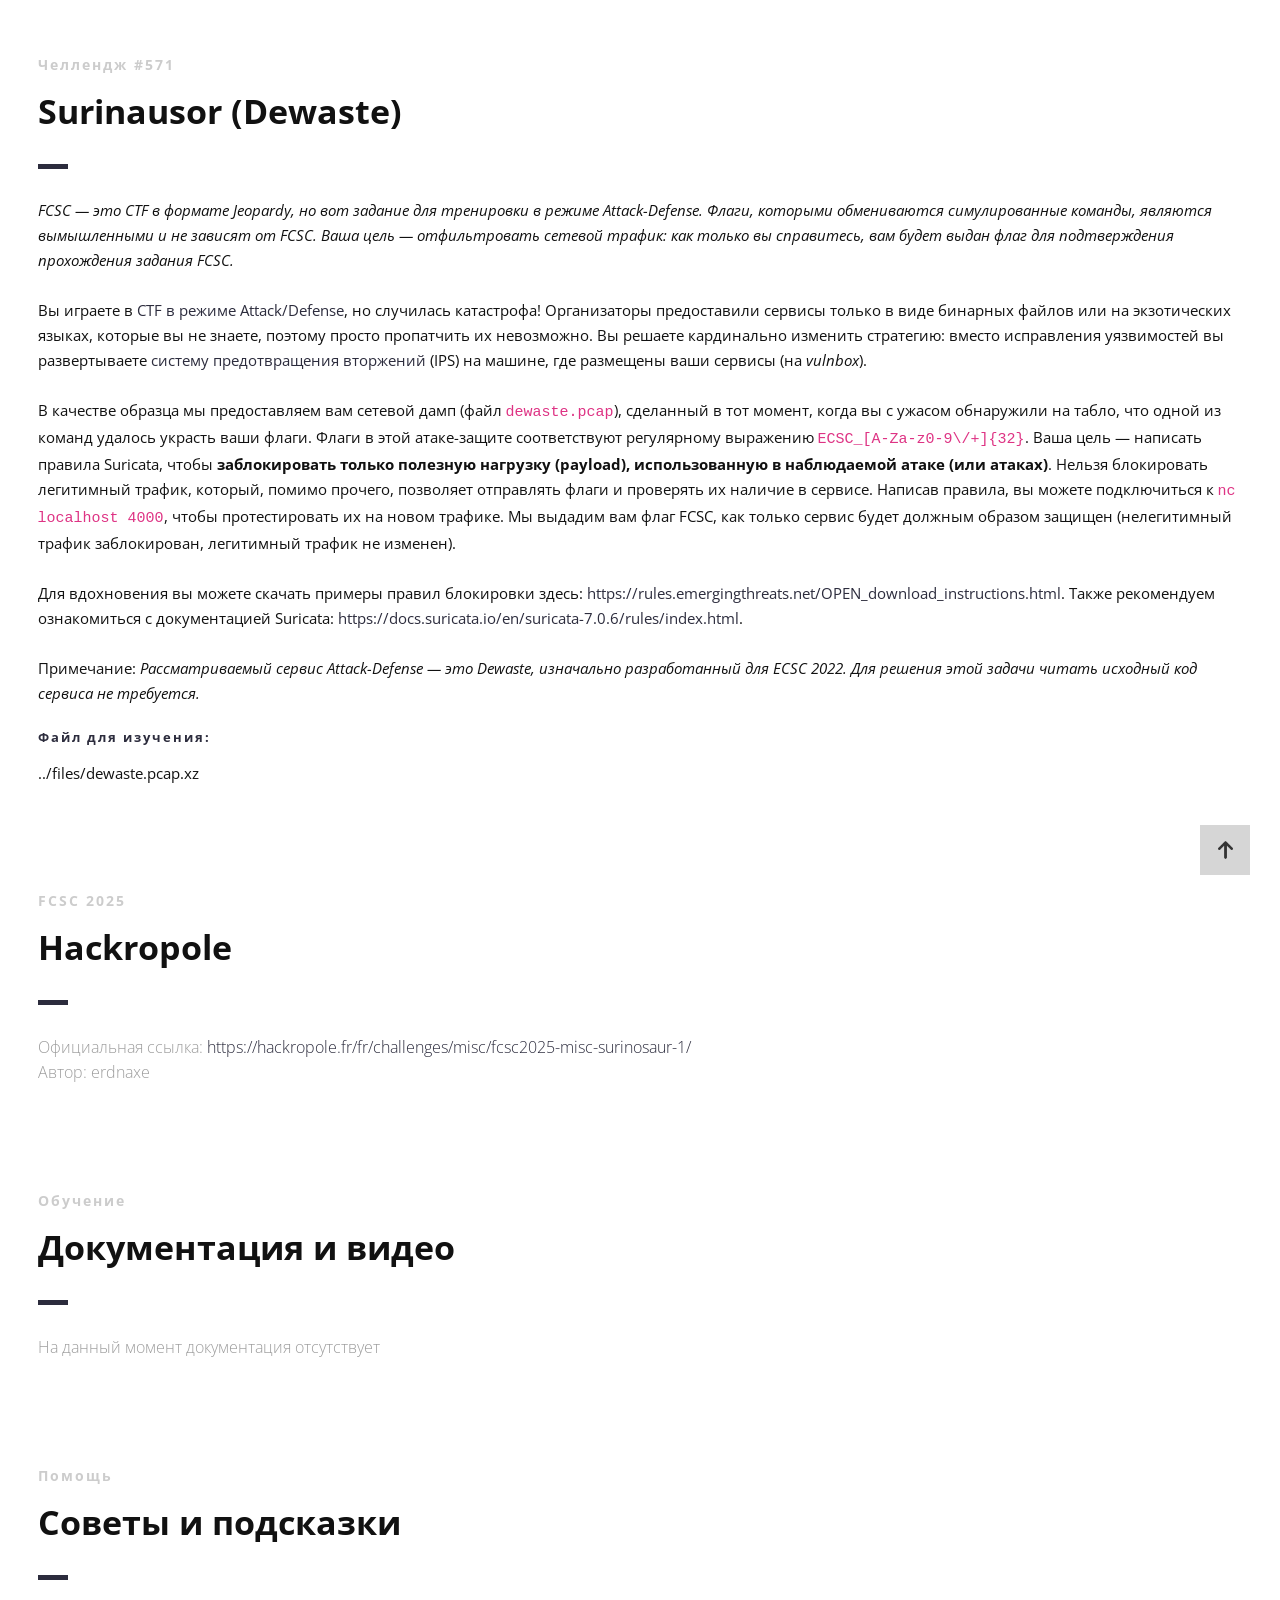
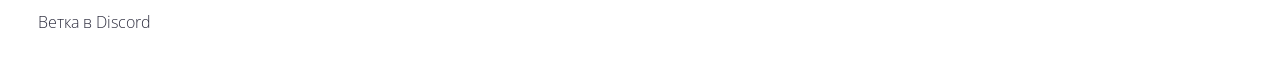
<file: presentation/index_ru.html>
<!DOCTYPE html>
<html lang="ru">

<head>
    <meta charset="UTF-8">
    <!--Page Title-->
    <title>Hack-Oeil - Les CTFs de Cyrhades</title>
    <!--Meta Keywords and Description-->
    <meta name="keywords" content="">
    <meta name="description" content="">
    <meta name="viewport" content="width=device-width, initial-scale=1.0, user-scalable=no" />
    <link rel="shortcut icon" href="./assets/images/favicon.ico" title="Favicon" />
    <link rel="stylesheet" href="./assets/css/style.css">
    <link href='https://fonts.googleapis.com/css?family=Open+Sans:400,300,600,700,800' rel='stylesheet' type='text/css'>
    <script src="./assets/js/highlight.min.js"></script>
    <script>
        document.addEventListener('DOMContentLoaded', () => {
            // Vérifie si la fenêtre est dans une iframe
            if (window.self !== window.top) {
                document.querySelectorAll('a').forEach((link) => {
                    link.addEventListener('click', (event) => {
                        const a = event.target.closest('a[href^="http"]');
                        if (a) {
                            event.preventDefault();
                            window.parent.postMessage({
                                type: "open-external",
                                url: a.href
                            }, "*");
                        }
                    });
                });
            }
            // Active la coloration syntaxique :
            if (window.hljs) {
                hljs.highlightAll();
            } else {
                console.error("Highlight.js non chargé !");
            }
        });
    </script>
</head>

<body>

    <div id="wrapper">
        <!--Main Content Area-->
        <main id="content">
            <!--Ctf-->
            <section class="ctf scrollto">
                <article class="row clearfix">
                    <div class="col-1">
                        <div class="section-heading">
                            <h3>Челлендж #571</h3>
                            <h2 class="section-title">Surinausor (Dewaste)</h2>
                            <p>
<em>FCSC — это CTF в формате Jeopardy, но вот задание для тренировки в режиме Attack-Defense.</em> <em>Флаги, которыми обмениваются симулированные команды, являются вымышленными и не зависят от FCSC.</em> <em>Ваша цель — отфильтровать сетевой трафик: как только вы справитесь, вам будет выдан флаг для подтверждения прохождения задания FCSC.</em>
<br /><br />
Вы играете в <a href="https://2023.faustctf.net/information/attackdefense-for-beginners/">CTF в режиме Attack/Defense</a>, но случилась катастрофа! Организаторы предоставили сервисы только в виде бинарных файлов или на экзотических языках, которые вы не знаете, поэтому просто пропатчить их невозможно. Вы решаете кардинально изменить стратегию: вместо исправления уязвимостей вы развертываете <a href="https://ru.wikipedia.org/wiki/%D0%A1%D0%B8%D1%81%D1%82%D0%B5%D0%BC%D0%B0_%D0%BF%D1%80%D0%B5%D0%B4%D0%BE%D1%82%D0%B2%D1%80%D0%B0%D1%89%D0%B5%D0%BD%D0%B8%D1%8F_%D0%B2%D1%82%D0%BE%D1%80%D0%B6%D0%B5%D0%BD%D0%B8%D0%B9">систему предотвращения вторжений</a> (IPS) на машине, где размещены ваши сервисы (на <em>vulnbox</em>).
<br /><br />
В качестве образца мы предоставляем вам сетевой дамп (файл <code>dewaste.pcap</code>), сделанный в тот момент, когда вы с ужасом обнаружили на табло, что одной из команд удалось украсть ваши флаги. Флаги в этой атаке-защите соответствуют регулярному выражению <code>ECSC_[A-Za-z0-9\/+]{32}</code>. Ваша цель — написать правила Suricata, чтобы <strong>заблокировать только полезную нагрузку (payload), использованную в наблюдаемой атаке (или атаках)</strong>. Нельзя блокировать легитимный трафик, который, помимо прочего, позволяет отправлять флаги и проверять их наличие в сервисе. Написав правила, вы можете подключиться к <code>nc localhost 4000</code>, чтобы протестировать их на новом трафике. Мы выдадим вам флаг FCSC, как только сервис будет должным образом защищен (нелегитимный трафик заблокирован, легитимный трафик не изменен).
<br /><br />
Для вдохновения вы можете скачать примеры правил блокировки здесь: <a href="https://rules.emergingthreats.net/OPEN_download_instructions.html">https://rules.emergingthreats.net/OPEN_download_instructions.html</a>. Также рекомендуем ознакомиться с документацией Suricata: <a href="https://docs.suricata.io/en/suricata-7.0.6/rules/index.html">https://docs.suricata.io/en/suricata-7.0.6/rules/index.html</a>.
<br /><br />
Примечание: <em>Рассматриваемый сервис Attack-Defense — это Dewaste, изначально разработанный для ECSC 2022. Для решения этой задачи читать исходный код сервиса не требуется.</em>
                            </p>
                            <h4>Файл для изучения:</h4>
                            <p>../files/dewaste.pcap.xz</p>
                        </div>
                    </div>
                </article>

                <article class="row clearfix">
                    <div class="col-1">
                        <div class="section-heading">
                            <h3>FCSC 2025</h3>
                            <h2 class="section-title">Hackropole</h2>
                            <p class="section-subtitle">
                                Официальная ссылка:
                                <a target="_blank" href="https://hackropole.fr/fr/challenges/misc/fcsc2025-misc-surinosaur-1/">https://hackropole.fr/fr/challenges/misc/fcsc2025-misc-surinosaur-1/</a>
                                <br />
                                Автор: erdnaxe
                            </p>
                        </div>
                    </div>
                </article>

                <article class="row clearfix">
                    <div class="col-1">
                        <div class="section-heading">
                            <h3>Обучение</h3>
                            <h2 class="section-title">Документация и видео</h2>
                            <p class="section-subtitle">
                                На данный момент документация отсутствует
                            </p>
                        </div>
                    </div>
                </article>

                <article class="row clearfix">
                    <div class="col-1">
                        <div class="section-heading">
                            <h3>Помощь</h3>
                            <h2 class="section-title">Советы и подсказки</h2>
                            <p class="section-subtitle">
                                <a target="_blank"
                                    href="https://discord.com/channels/1175764392307077120/1175764601716092948">Ветка в Discord</a>
                            </p>
                        </div>
                    </div>
                </article>
            </section>
            <!--End of Ctf-->
        </main>
        <!--End Main Content Area-->

        <a id="scrollUp" href="#wrapper" style="position: fixed; z-index: 1000;"
            aria-label="Прокрутить в начало страницы" title="Вернуться наверх"></a>
    </div>
</body>

</html>
</file>
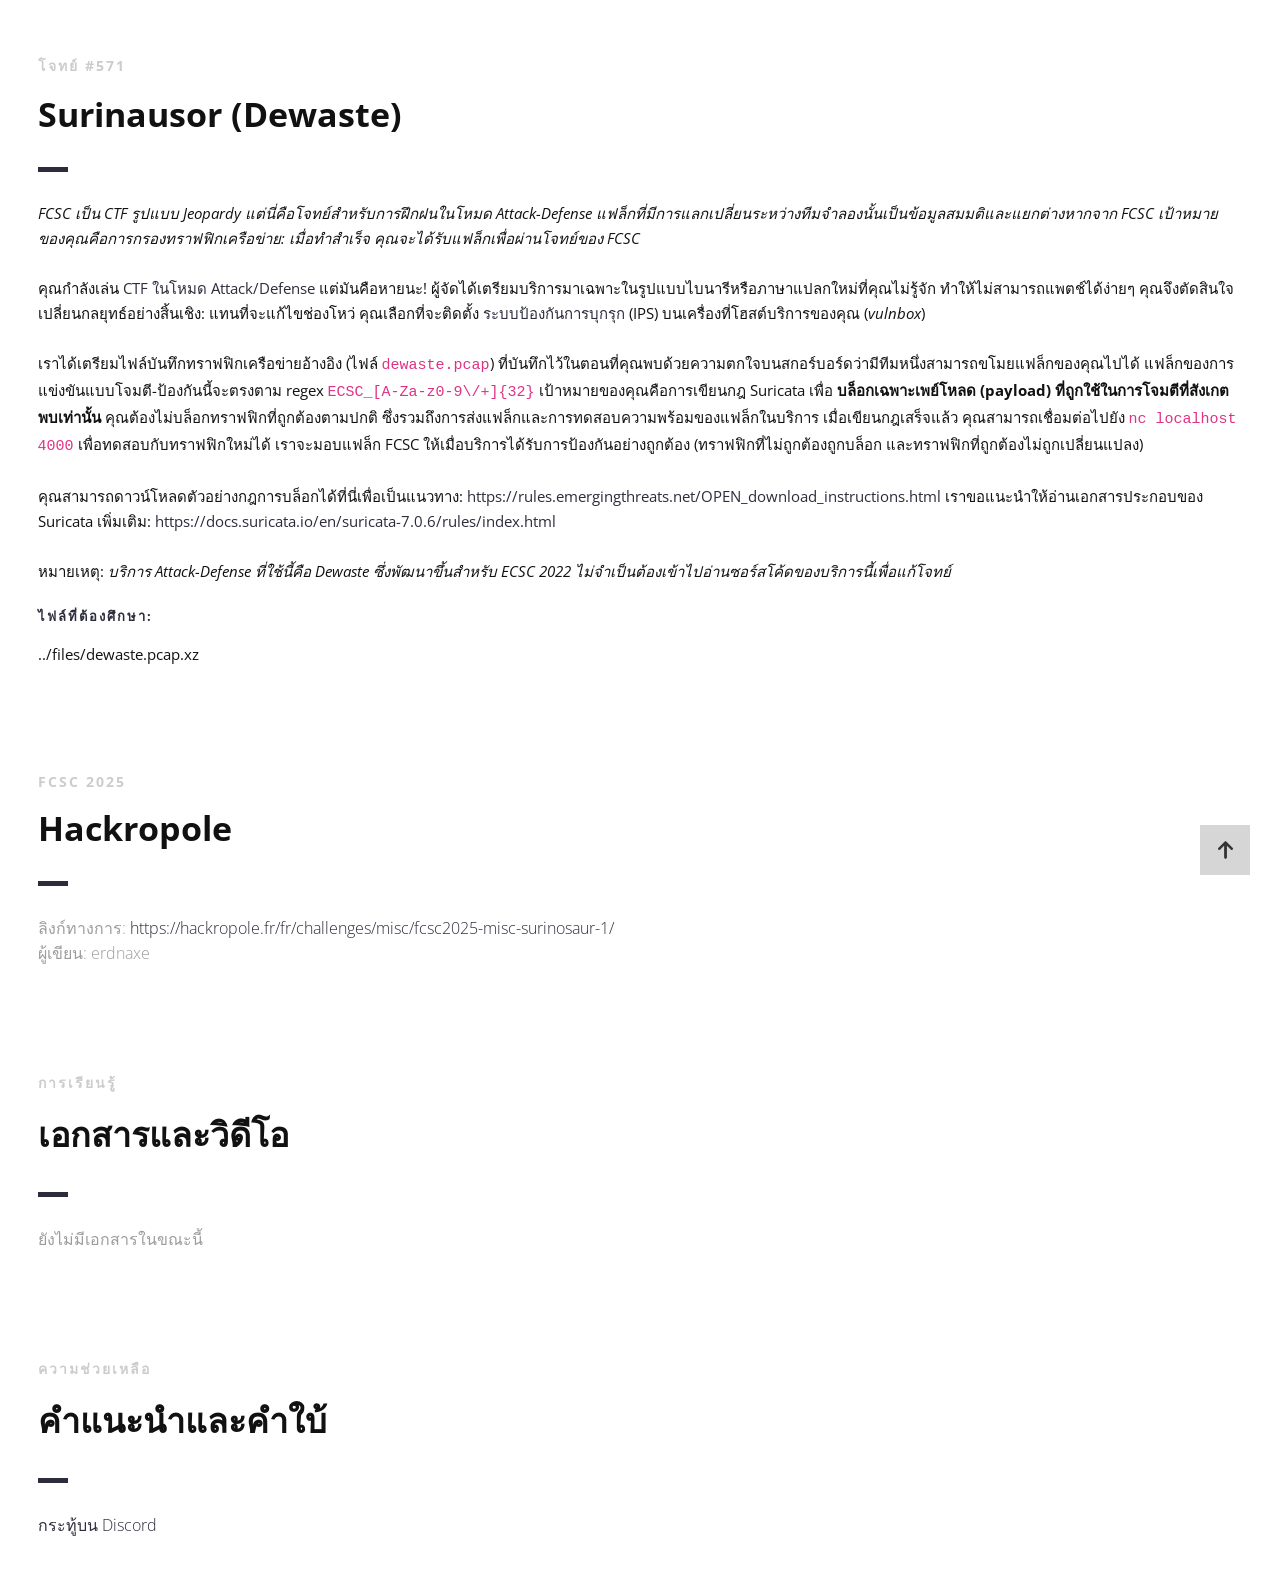
<file: presentation/index_th.html>
<!DOCTYPE html>
<html lang="th">

<head>
    <meta charset="UTF-8">
    <!--Page Title-->
    <title>Hack-Oeil - Les CTFs de Cyrhades</title>
    <!--Meta Keywords and Description-->
    <meta name="keywords" content="">
    <meta name="description" content="">
    <meta name="viewport" content="width=device-width, initial-scale=1.0, user-scalable=no" />
    <link rel="shortcut icon" href="./assets/images/favicon.ico" title="Favicon" />
    <link rel="stylesheet" href="./assets/css/style.css">
    <link href='https://fonts.googleapis.com/css?family=Open+Sans:400,300,600,700,800' rel='stylesheet' type='text/css'>
    <script src="./assets/js/highlight.min.js"></script>
    <script>
        document.addEventListener('DOMContentLoaded', () => {
            // Vérifie si la fenêtre est dans une iframe
            if (window.self !== window.top) {
                document.querySelectorAll('a').forEach((link) => {
                    link.addEventListener('click', (event) => {
                        const a = event.target.closest('a[href^="http"]');
                        if (a) {
                            event.preventDefault();
                            window.parent.postMessage({
                                type: "open-external",
                                url: a.href
                            }, "*");
                        }
                    });
                });
            }
            // Active la coloration syntaxique :
            if (window.hljs) {
                hljs.highlightAll();
            } else {
                console.error("Highlight.js non chargé !");
            }
        });
    </script>
</head>

<body>

    <div id="wrapper">
        <!--Main Content Area-->
        <main id="content">
            <!--Ctf-->
            <section class="ctf scrollto">
                <article class="row clearfix">
                    <div class="col-1">
                        <div class="section-heading">
                            <h3>โจทย์ #571</h3>
                            <h2 class="section-title">Surinausor (Dewaste)</h2>
                            <p>
<em>FCSC เป็น CTF รูปแบบ Jeopardy แต่นี่คือโจทย์สำหรับการฝึกฝนในโหมด Attack-Defense</em> <em>แฟล็กที่มีการแลกเปลี่ยนระหว่างทีมจำลองนั้นเป็นข้อมูลสมมติและแยกต่างหากจาก FCSC</em> <em>เป้าหมายของคุณคือการกรองทราฟฟิกเครือข่าย: เมื่อทำสำเร็จ คุณจะได้รับแฟล็กเพื่อผ่านโจทย์ของ FCSC</em>
<br /><br />
คุณกำลังเล่น <a href="https://2023.faustctf.net/information/attackdefense-for-beginners/">CTF ในโหมด Attack/Defense</a> แต่มันคือหายนะ! ผู้จัดได้เตรียมบริการมาเฉพาะในรูปแบบไบนารีหรือภาษาแปลกใหม่ที่คุณไม่รู้จัก ทำให้ไม่สามารถแพตช์ได้ง่ายๆ คุณจึงตัดสินใจเปลี่ยนกลยุทธ์อย่างสิ้นเชิง: แทนที่จะแก้ไขช่องโหว่ คุณเลือกที่จะติดตั้ง <a href="https://th.wikipedia.org/wiki/%E0%B8%A3%E0%B8%B0%E0%B8%9A%E0%B8%9A%E0%B8%9B%E0%B9%89%E0%B8%AD%E0%B8%87%E0%B8%81%E0%B8%B1%E0%B8%99%E0%B8%81%E0%B8%B2%E0%B8%A3%E0%B8%9A%E0%B8%B8%E0%B8%81%E0%B8%A3%E0%B8%B8%E0%B8%81">ระบบป้องกันการบุกรุก</a> (IPS) บนเครื่องที่โฮสต์บริการของคุณ (<em>vulnbox</em>)
<br /><br />
เราได้เตรียมไฟล์บันทึกทราฟฟิกเครือข่ายอ้างอิง (ไฟล์ <code>dewaste.pcap</code>) ที่บันทึกไว้ในตอนที่คุณพบด้วยความตกใจบนสกอร์บอร์ดว่ามีทีมหนึ่งสามารถขโมยแฟล็กของคุณไปได้ แฟล็กของการแข่งขันแบบโจมตี-ป้องกันนี้จะตรงตาม regex <code>ECSC_[A-Za-z0-9\/+]{32}</code> เป้าหมายของคุณคือการเขียนกฎ Suricata เพื่อ <strong>บล็อกเฉพาะเพย์โหลด (payload) ที่ถูกใช้ในการโจมตีที่สังเกตพบเท่านั้น</strong> คุณต้องไม่บล็อกทราฟฟิกที่ถูกต้องตามปกติ ซึ่งรวมถึงการส่งแฟล็กและการทดสอบความพร้อมของแฟล็กในบริการ เมื่อเขียนกฎเสร็จแล้ว คุณสามารถเชื่อมต่อไปยัง <code>nc localhost 4000</code> เพื่อทดสอบกับทราฟฟิกใหม่ได้ เราจะมอบแฟล็ก FCSC ให้เมื่อบริการได้รับการป้องกันอย่างถูกต้อง (ทราฟฟิกที่ไม่ถูกต้องถูกบล็อก และทราฟฟิกที่ถูกต้องไม่ถูกเปลี่ยนแปลง)
<br /><br />
คุณสามารถดาวน์โหลดตัวอย่างกฎการบล็อกได้ที่นี่เพื่อเป็นแนวทาง: <a href="https://rules.emergingthreats.net/OPEN_download_instructions.html">https://rules.emergingthreats.net/OPEN_download_instructions.html</a> เราขอแนะนำให้อ่านเอกสารประกอบของ Suricata เพิ่มเติม: <a href="https://docs.suricata.io/en/suricata-7.0.6/rules/index.html">https://docs.suricata.io/en/suricata-7.0.6/rules/index.html</a>
<br /><br />
หมายเหตุ: <em>บริการ Attack-Defense ที่ใช้นี้คือ Dewaste ซึ่งพัฒนาขึ้นสำหรับ ECSC 2022 ไม่จำเป็นต้องเข้าไปอ่านซอร์สโค้ดของบริการนี้เพื่อแก้โจทย์</em>
                            </p>
                            <h4>ไฟล์ที่ต้องศึกษา:</h4>
                            <p>../files/dewaste.pcap.xz</p>
                        </div>
                    </div>
                </article>

                <article class="row clearfix">
                    <div class="col-1">
                        <div class="section-heading">
                            <h3>FCSC 2025</h3>
                            <h2 class="section-title">Hackropole</h2>
                            <p class="section-subtitle">
                                ลิงก์ทางการ:
                                <a target="_blank" href="https://hackropole.fr/fr/challenges/misc/fcsc2025-misc-surinosaur-1/">https://hackropole.fr/fr/challenges/misc/fcsc2025-misc-surinosaur-1/</a>
                                <br />
                                ผู้เขียน: erdnaxe
                            </p>
                        </div>
                    </div>
                </article>

                <article class="row clearfix">
                    <div class="col-1">
                        <div class="section-heading">
                            <h3>การเรียนรู้</h3>
                            <h2 class="section-title">เอกสารและวิดีโอ</h2>
                            <p class="section-subtitle">
                                ยังไม่มีเอกสารในขณะนี้
                            </p>
                        </div>
                    </div>
                </article>

                <article class="row clearfix">
                    <div class="col-1">
                        <div class="section-heading">
                            <h3>ความช่วยเหลือ</h3>
                            <h2 class="section-title">คำแนะนำและคำใบ้</h2>
                            <p class="section-subtitle">
                                <a target="_blank"
                                    href="https://discord.com/channels/1175764392307077120/1175764601716092948">กระทู้บน Discord</a>
                            </p>
                        </div>
                    </div>
                </article>
            </section>
            <!--End of Ctf-->
        </main>
        <!--End Main Content Area-->

        <a id="scrollUp" href="#wrapper" style="position: fixed; z-index: 1000;"
            aria-label="เลื่อนขึ้นด้านบน" title="กลับขึ้นด้านบน"></a>
    </div>
</body>

</html>
</file>
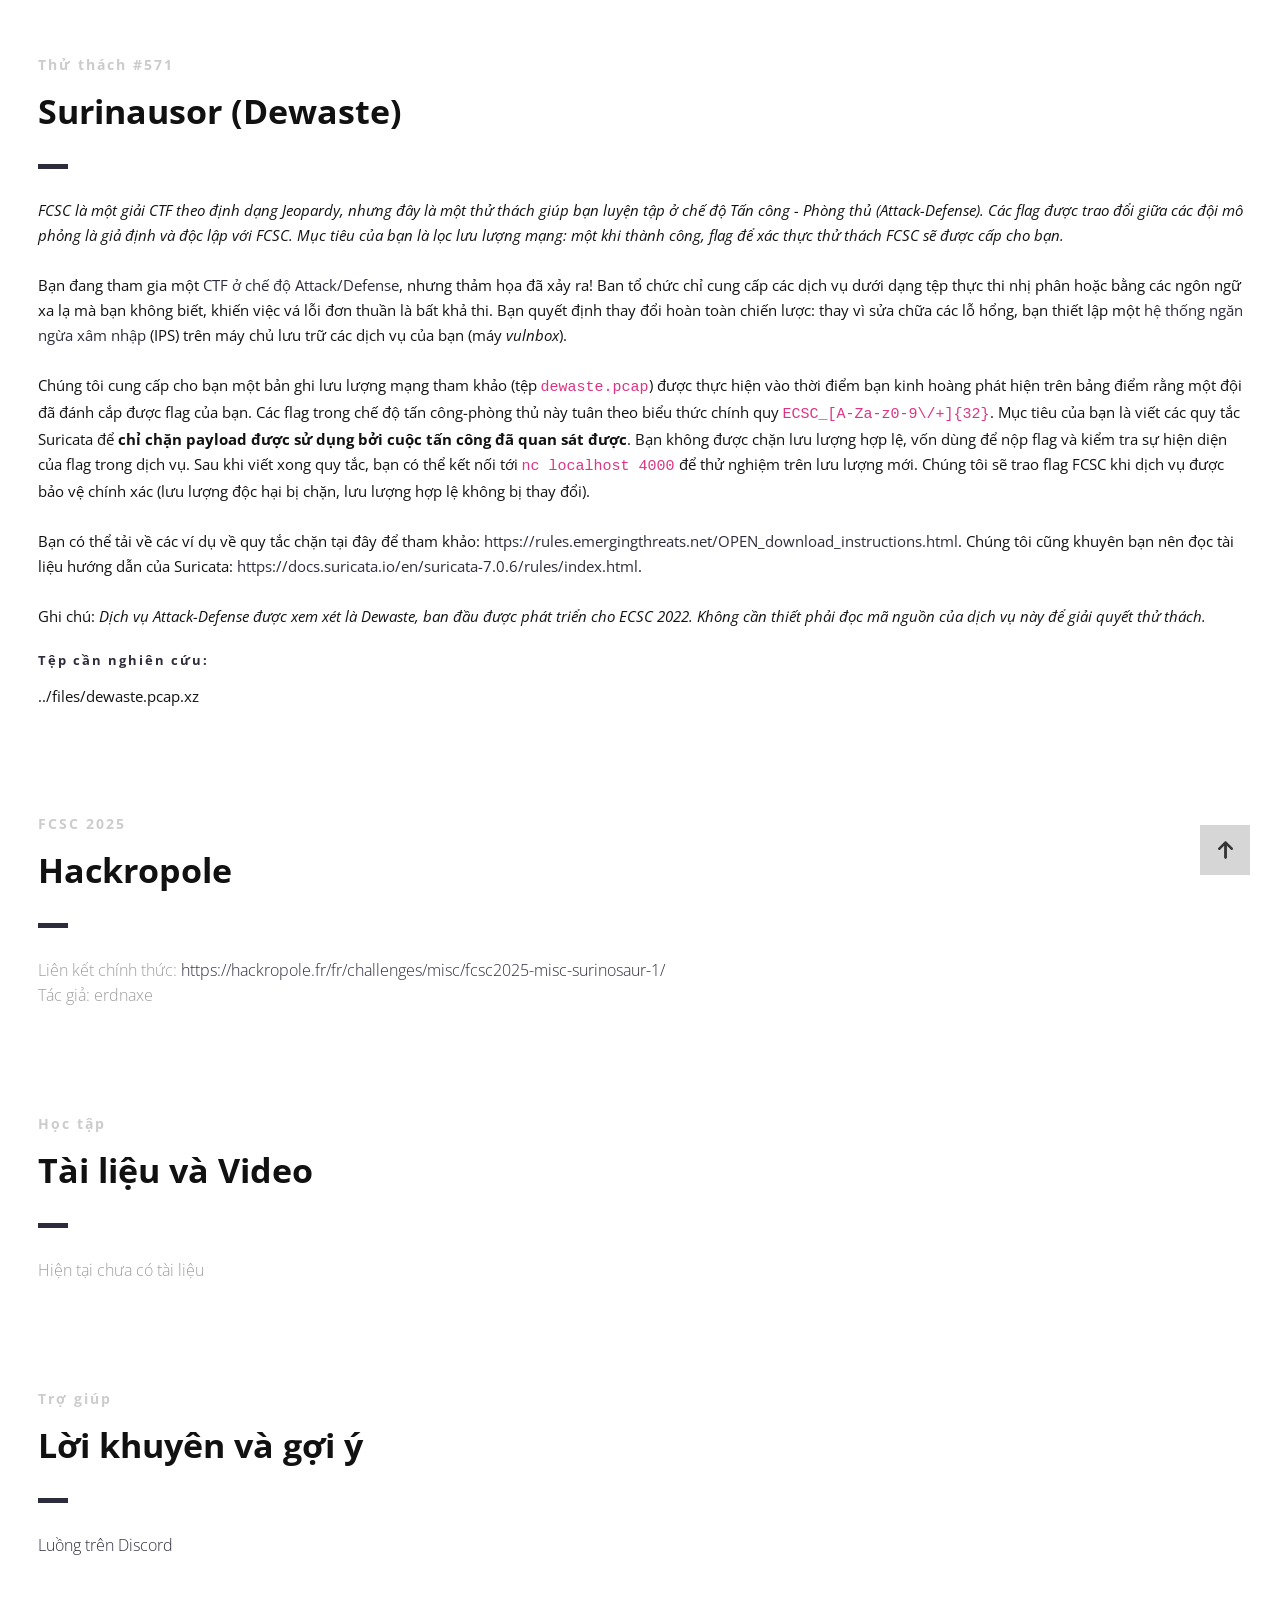
<file: presentation/index_vi.html>
<!DOCTYPE html>
<html lang="vi">

<head>
    <meta charset="UTF-8">
    <!--Page Title-->
    <title>Hack-Oeil - Les CTFs de Cyrhades</title>
    <!--Meta Keywords and Description-->
    <meta name="keywords" content="">
    <meta name="description" content="">
    <meta name="viewport" content="width=device-width, initial-scale=1.0, user-scalable=no" />
    <link rel="shortcut icon" href="./assets/images/favicon.ico" title="Favicon" />
    <link rel="stylesheet" href="./assets/css/style.css">
    <link href='https://fonts.googleapis.com/css?family=Open+Sans:400,300,600,700,800' rel='stylesheet' type='text/css'>
    <script src="./assets/js/highlight.min.js"></script>
    <script>
        document.addEventListener('DOMContentLoaded', () => {
            // Vérifie si la fenêtre est dans une iframe
            if (window.self !== window.top) {
                document.querySelectorAll('a').forEach((link) => {
                    link.addEventListener('click', (event) => {
                        const a = event.target.closest('a[href^="http"]');
                        if (a) {
                            event.preventDefault();
                            window.parent.postMessage({
                                type: "open-external",
                                url: a.href
                            }, "*");
                        }
                    });
                });
            }
            // Active la coloration syntaxique :
            if (window.hljs) {
                hljs.highlightAll();
            } else {
                console.error("Highlight.js non chargé !");
            }
        });
    </script>
</head>

<body>

    <div id="wrapper">
        <!--Main Content Area-->
        <main id="content">
            <!--Ctf-->
            <section class="ctf scrollto">
                <article class="row clearfix">
                    <div class="col-1">
                        <div class="section-heading">
                            <h3>Thử thách #571</h3>
                            <h2 class="section-title">Surinausor (Dewaste)</h2>
                            <p>
<em>FCSC là một giải CTF theo định dạng Jeopardy, nhưng đây là một thử thách giúp bạn luyện tập ở chế độ Tấn công - Phòng thủ (Attack-Defense).</em> <em>Các flag được trao đổi giữa các đội mô phỏng là giả định và độc lập với FCSC.</em> <em>Mục tiêu của bạn là lọc lưu lượng mạng: một khi thành công, flag để xác thực thử thách FCSC sẽ được cấp cho bạn.</em>
<br /><br />
Bạn đang tham gia một <a href="https://2023.faustctf.net/information/attackdefense-for-beginners/">CTF ở chế độ Attack/Defense</a>, nhưng thảm họa đã xảy ra! Ban tổ chức chỉ cung cấp các dịch vụ dưới dạng tệp thực thi nhị phân hoặc bằng các ngôn ngữ xa lạ mà bạn không biết, khiến việc vá lỗi đơn thuần là bất khả thi. Bạn quyết định thay đổi hoàn toàn chiến lược: thay vì sửa chữa các lỗ hổng, bạn thiết lập một <a href="https://vi.wikipedia.org/wiki/H%E1%BB%87_th%E1%BB%91ng_ng%C4%83n_ng%E1%BB%ABa_x%C3%A2m_nh%E1%BA%ADp">hệ thống ngăn ngừa xâm nhập</a> (IPS) trên máy chủ lưu trữ các dịch vụ của bạn (máy <em>vulnbox</em>).
<br /><br />
Chúng tôi cung cấp cho bạn một bản ghi lưu lượng mạng tham khảo (tệp <code>dewaste.pcap</code>) được thực hiện vào thời điểm bạn kinh hoàng phát hiện trên bảng điểm rằng một đội đã đánh cắp được flag của bạn. Các flag trong chế độ tấn công-phòng thủ này tuân theo biểu thức chính quy <code>ECSC_[A-Za-z0-9\/+]{32}</code>. Mục tiêu của bạn là viết các quy tắc Suricata để <strong>chỉ chặn payload được sử dụng bởi cuộc tấn công đã quan sát được</strong>. Bạn không được chặn lưu lượng hợp lệ, vốn dùng để nộp flag và kiểm tra sự hiện diện của flag trong dịch vụ. Sau khi viết xong quy tắc, bạn có thể kết nối tới <code>nc localhost 4000</code> để thử nghiệm trên lưu lượng mới. Chúng tôi sẽ trao flag FCSC khi dịch vụ được bảo vệ chính xác (lưu lượng độc hại bị chặn, lưu lượng hợp lệ không bị thay đổi).
<br /><br />
Bạn có thể tải về các ví dụ về quy tắc chặn tại đây để tham khảo: <a href="https://rules.emergingthreats.net/OPEN_download_instructions.html">https://rules.emergingthreats.net/OPEN_download_instructions.html</a>. Chúng tôi cũng khuyên bạn nên đọc tài liệu hướng dẫn của Suricata: <a href="https://docs.suricata.io/en/suricata-7.0.6/rules/index.html">https://docs.suricata.io/en/suricata-7.0.6/rules/index.html</a>.
<br /><br />
Ghi chú: <em>Dịch vụ Attack-Defense được xem xét là Dewaste, ban đầu được phát triển cho ECSC 2022. Không cần thiết phải đọc mã nguồn của dịch vụ này để giải quyết thử thách.</em>
                            </p>
                            <h4>Tệp cần nghiên cứu:</h4>
                            <p>../files/dewaste.pcap.xz</p>
                        </div>
                    </div>
                </article>

                <article class="row clearfix">
                    <div class="col-1">
                        <div class="section-heading">
                            <h3>FCSC 2025</h3>
                            <h2 class="section-title">Hackropole</h2>
                            <p class="section-subtitle">
                                Liên kết chính thức:
                                <a target="_blank" href="https://hackropole.fr/fr/challenges/misc/fcsc2025-misc-surinosaur-1/">https://hackropole.fr/fr/challenges/misc/fcsc2025-misc-surinosaur-1/</a>
                                <br />
                                Tác giả: erdnaxe
                            </p>
                        </div>
                    </div>
                </article>

                <article class="row clearfix">
                    <div class="col-1">
                        <div class="section-heading">
                            <h3>Học tập</h3>
                            <h2 class="section-title">Tài liệu và Video</h2>
                            <p class="section-subtitle">
                                Hiện tại chưa có tài liệu
                            </p>
                        </div>
                    </div>
                </article>

                <article class="row clearfix">
                    <div class="col-1">
                        <div class="section-heading">
                            <h3>Trợ giúp</h3>
                            <h2 class="section-title">Lời khuyên và gợi ý</h2>
                            <p class="section-subtitle">
                                <a target="_blank"
                                    href="https://discord.com/channels/1175764392307077120/1175764601716092948">Luồng trên Discord</a>
                            </p>
                        </div>
                    </div>
                </article>
            </section>
            <!--End of Ctf-->
        </main>
        <!--End Main Content Area-->

        <a id="scrollUp" href="#wrapper" style="position: fixed; z-index: 1000;"
            aria-label="Cuộn lên đầu trang" title="Trở về đầu trang"></a>
    </div>
</body>

</html>
</file>
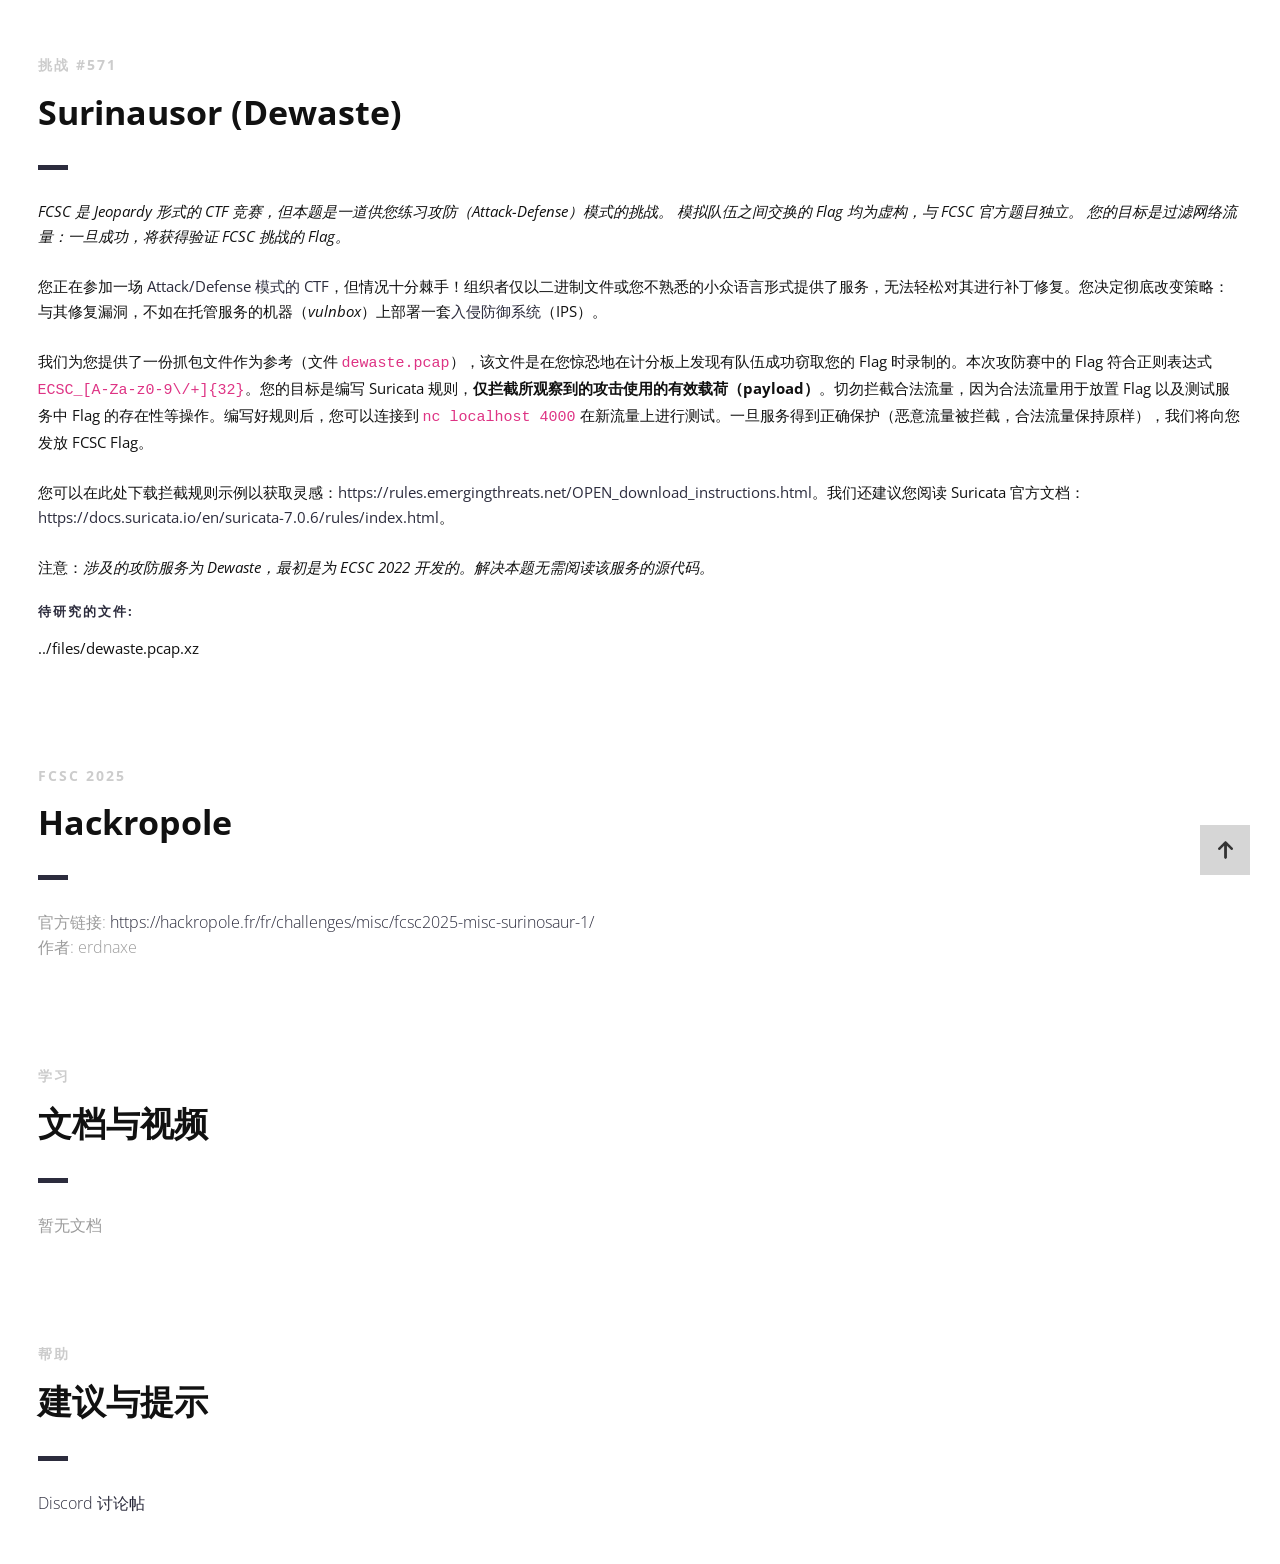
<file: presentation/index_zh.html>
<!DOCTYPE html>
<html lang="zh">

<head>
    <meta charset="UTF-8">
    <!--Page Title-->
    <title>Hack-Oeil - Les CTFs de Cyrhades</title>
    <!--Meta Keywords and Description-->
    <meta name="keywords" content="">
    <meta name="description" content="">
    <meta name="viewport" content="width=device-width, initial-scale=1.0, user-scalable=no" />
    <link rel="shortcut icon" href="./assets/images/favicon.ico" title="Favicon" />
    <link rel="stylesheet" href="./assets/css/style.css">
    <link href='https://fonts.googleapis.com/css?family=Open+Sans:400,300,600,700,800' rel='stylesheet' type='text/css'>
    <script src="./assets/js/highlight.min.js"></script>
    <script>
        document.addEventListener('DOMContentLoaded', () => {
            // Vérifie si la fenêtre est dans une iframe
            if (window.self !== window.top) {
                document.querySelectorAll('a').forEach((link) => {
                    link.addEventListener('click', (event) => {
                        const a = event.target.closest('a[href^="http"]');
                        if (a) {
                            event.preventDefault();
                            window.parent.postMessage({
                                type: "open-external",
                                url: a.href
                            }, "*");
                        }
                    });
                });
            }
            // Active la coloration syntaxique :
            if (window.hljs) {
                hljs.highlightAll();
            } else {
                console.error("Highlight.js non chargé !");
            }
        });
    </script>
</head>

<body>

    <div id="wrapper">
        <!--Main Content Area-->
        <main id="content">
            <!--Ctf-->
            <section class="ctf scrollto">
                <article class="row clearfix">
                    <div class="col-1">
                        <div class="section-heading">
                            <h3>挑战 #571</h3>
                            <h2 class="section-title">Surinausor (Dewaste)</h2>
                            <p>
<em>FCSC 是 Jeopardy 形式的 CTF 竞赛，但本题是一道供您练习攻防（Attack-Defense）模式的挑战。</em> <em>模拟队伍之间交换的 Flag 均为虚构，与 FCSC 官方题目独立。</em> <em>您的目标是过滤网络流量：一旦成功，将获得验证 FCSC 挑战的 Flag。</em>
<br /><br />
您正在参加一场 <a href="https://2023.faustctf.net/information/attackdefense-for-beginners/">Attack/Defense 模式的 CTF</a>，但情况十分棘手！组织者仅以二进制文件或您不熟悉的小众语言形式提供了服务，无法轻松对其进行补丁修复。您决定彻底改变策略：与其修复漏洞，不如在托管服务的机器（<em>vulnbox</em>）上部署一套<a href="https://zh.wikipedia.org/wiki/%E5%85%A5%E4%BE%B5%E9%98%B2%E5%BE%A1%E7%B3%BB%E7%BB%9F">入侵防御系统</a>（IPS）。
<br /><br />
我们为您提供了一份抓包文件作为参考（文件 <code>dewaste.pcap</code>），该文件是在您惊恐地在计分板上发现有队伍成功窃取您的 Flag 时录制的。本次攻防赛中的 Flag 符合正则表达式 <code>ECSC_[A-Za-z0-9\/+]{32}</code>。您的目标是编写 Suricata 规则，<strong>仅拦截所观察到的攻击使用的有效载荷（payload）</strong>。切勿拦截合法流量，因为合法流量用于放置 Flag 以及测试服务中 Flag 的存在性等操作。编写好规则后，您可以连接到 <code>nc localhost 4000</code> 在新流量上进行测试。一旦服务得到正确保护（恶意流量被拦截，合法流量保持原样），我们将向您发放 FCSC Flag。
<br /><br />
您可以在此处下载拦截规则示例以获取灵感：<a href="https://rules.emergingthreats.net/OPEN_download_instructions.html">https://rules.emergingthreats.net/OPEN_download_instructions.html</a>。我们还建议您阅读 Suricata 官方文档：<a href="https://docs.suricata.io/en/suricata-7.0.6/rules/index.html">https://docs.suricata.io/en/suricata-7.0.6/rules/index.html</a>。
<br /><br />
注意：<em>涉及的攻防服务为 Dewaste，最初是为 ECSC 2022 开发的。解决本题无需阅读该服务的源代码。</em>
                            </p>
                            <h4>待研究的文件:</h4>
                            <p>../files/dewaste.pcap.xz</p>
                        </div>
                    </div>
                </article>

                <article class="row clearfix">
                    <div class="col-1">
                        <div class="section-heading">
                            <h3>FCSC 2025</h3>
                            <h2 class="section-title">Hackropole</h2>
                            <p class="section-subtitle">
                                官方链接:
                                <a target="_blank" href="https://hackropole.fr/fr/challenges/misc/fcsc2025-misc-surinosaur-1/">https://hackropole.fr/fr/challenges/misc/fcsc2025-misc-surinosaur-1/</a>
                                <br />
                                作者: erdnaxe
                            </p>
                        </div>
                    </div>
                </article>

                <article class="row clearfix">
                    <div class="col-1">
                        <div class="section-heading">
                            <h3>学习</h3>
                            <h2 class="section-title">文档与视频</h2>
                            <p class="section-subtitle">
                                暂无文档
                            </p>
                        </div>
                    </div>
                </article>

                <article class="row clearfix">
                    <div class="col-1">
                        <div class="section-heading">
                            <h3>帮助</h3>
                            <h2 class="section-title">建议与提示</h2>
                            <p class="section-subtitle">
                                <a target="_blank"
                                    href="https://discord.com/channels/1175764392307077120/1175764601716092948">Discord 讨论帖</a>
                            </p>
                        </div>
                    </div>
                </article>
            </section>
            <!--End of Ctf-->
        </main>
        <!--End Main Content Area-->

        <a id="scrollUp" href="#wrapper" style="position: fixed; z-index: 1000;"
            aria-label="回到页面顶部" title="返回顶部"></a>
    </div>
</body>

</html>
</file>
<file: presentation/assets/css/style.css>
*,
*:before,
*:after {
    -webkit-box-sizing: border-box;
    -moz-box-sizing: border-box;
    box-sizing: border-box;
}

body,
div,
dl,
dt,
dd,
ul,
ol,
li,
h1,
h2,
h3,
h4,
h5,
h6,
pre,
form,
blockquote,
th,
td {
    margin: 0;
    padding: 0;
    direction: ltr;
}

body {
    margin: 0;
    padding: 0;
    -webkit-font-smoothing: antialiased;
    overflow-x: hidden;
}

p {
    line-height: 25px;
}

code:not([class*="language"]) {
    color: #DE3384;
}

pre {
    width: 600px;
    max-width: 100%;
    overflow-x: auto;
    white-space: pre;
    background: #eee;
    padding: 10px;
    border-radius: 8px;
}

.row img {
    height: auto;
    max-width: 100%;
}

a {
    text-decoration: none;
    line-height: inherit;
    -webkit-transition: opacity 0.3s ease-out;
    -moz-transition: opacity 0.3s ease-out;
    -o-transition: opacity 0.3s ease-out;
    transition: opacity 0.3s ease-out;
}

iframe {
    border: 0 !important;
}

section {
    clear: both;
    overflow: hidden;
}

.row {
    max-width: 1245px;
    margin: 0 auto;
    padding: 25px 0 0 0;
    position: relative;
}

.no-padding-bottom .row,
.no-padding-bottom div,
.no-padding-bottom.row {
    padding-bottom: 0;
}

.no-padding-top.row,
.no-padding-top div {
    padding-top: 0;
}

.big-padding-top {
    padding-top: 75px !important;
}

.big-padding-bottom {
    padding-bottom: 85px !important;
}

[class*='col-'] {
    float: left;
    padding: 20px;
}

.clearfix:after {
    content: "";
    display: table;
    clear: both;
}

h1 {
    padding: 20px 0;
}

h2 {
    padding: 14px 0;
}

h3 {
    padding: 10px 0;
}

h4 {
    padding: 7px 0;
}

h5 {
    padding: 7px 0;
}

h6 {
    padding: 7px 0;
}

.text-left {
    text-align: left;
}

.text-center {
    text-align: center;
}

.text-right {
    text-align: right;
}

.section-heading {
    padding: 0 0 15px 0;
}

.section-subtitle {
    font-size: 18px;
    padding-top: 0;
}

.section-heading h3 {
    font-size: 14px;
    font-weight: bold;
    color: #ccc;
    letter-spacing: 2px;
    padding-bottom: 0;
}

.section-heading h4 {
    font-size: 13px;
    font-weight: bold;
    color: #2C2C3D;
    letter-spacing: 2px;
    padding-bottom: 0;
}

#scrollUp {
    bottom: 15px;
    right: 30px;
    width: 50px;
    height: 50px;
    margin-bottom: 10px;
    padding: 0 5px 20px 5px;
    background: #ccc;
    background-size: 30%;
    background-repeat: no-repeat;
    background-image: url('../images/arrow-up.png');
    background-position: center;
    -webkit-transition: margin-bottom 150ms linear;
    -moz-transition: margin-bottom 150ms linear;
    -o-transition: margin-bottom 150ms linear;
    transition: margin-bottom 150ms linear;
    opacity: 0.8;
}

#scrollUp:hover {
    margin-bottom: 25px;
}

.section-subtitle img {
    height: 32px;
    width: auto;
    vertical-align: middle;
}

.section-subtitle img.capture {
    width: 100%;
    height: auto;
    vertical-align: middle;
}

body {
    background: #fff;
}

a,
.la-ball-triangle-path {
    color: #2C2C3D;
}

a:hover,
#header.nav-solid nav a:hover {
    color: #2C2C3D;
}

.icon i {
    color: #2C2C3D;
}

#banner .section-heading:before,
.testimonial.classic footer:before {
    background: #2C2C3D;
}

.pricing-block-content:hover {
    border-color: #2C2C3D;
}

#header nav a,
#header i {
    color: #111;
}

#header.nav-solid,
#header.nav-solid a,
#header.nav-solid i,
#nav-mobile ul li a {
    color: #333;
}

#header.nav-solid .active {
    color: #2C2C3D;
    border-color: #2C2C3D;
}

.primary-color,
.featured .pricing {
    background-color: #2C2C3D;
}

.primary-color,
.primary-color .section-title,
.primary-color .section-subtitle,
.featured .pricing,
.featured .pricing p {
    color: #fff;
}

.section-heading h2:after {
    background: #2C2C3D;
    content: "";
    display: block;
    width: 30px;
    height: 5px;
    margin-top: 30px;
}

.text-center .section-heading h2:after {
    margin: 30px auto 25px auto;
}

.primary-color .icon i,
.primary-color i {
    color: #fff;
}

.secondary-color {
    background-color: #f5f5f5;
}

#banner {
    background: url("../images/banner-image-1.jpg") no-repeat center top;
    background-size: cover;
}

body {
    font-family: 'Open Sans', sans-serif, Arial, Helvetica;
    font-size: 15px;
    font-weight: normal;
    color: #111;
}

#banner h1 {
    font-family: 'Open Sans', sans-serif, Arial, Helvetica;
    font-size: 62px;
    line-height: 60px;
    font-weight: 800;
    color: #111;
}

#banner h2 {
    font-family: 'Open Sans', sans-serif, Arial, Helvetica;
    font-size: 18px;
    font-weight: 300;
    color: #111;
}

.section-title {
    font-family: 'Open Sans', sans-serif, Arial, Helvetica;
    font-size: 34px;
    font-weight: 700;
    color: #111;
}

.section-subtitle {
    font-family: 'Open Sans', sans-serif, Arial, Helvetica;
    font-size: 16px;
    font-weight: 300;
    color: #9c9c9c;
}

.testimonial q {
    font-family: 'Open Sans', sans-serif, Arial, Helvetica;
    font-size: 17px;
    font-weight: 300;
}

.testimonial.classic q,
.testimonial.classic footer {
    color: #111;
}

h1 {
    font-family: 'Open Sans', sans-serif, Arial, Helvetica;
    font-size: 40px;
    font-weight: 300;
    color: #111;
}

h2 {
    font-family: 'Open Sans', sans-serif, Arial, Helvetica;
    font-size: 34px;
    font-weight: 300;
    color: #111;
}

h3 {
    font-family: 'Open Sans', sans-serif, Arial, Helvetica;
    font-size: 30px;
    font-weight: 700;
    color: #111;
}

h4 {
    font-family: 'Open Sans', sans-serif, Arial, Helvetica;
    font-size: 18px;
    font-weight: 400;
    color: #111;
}

h5 {
    font-family: 'Open Sans', sans-serif, Arial, Helvetica;
    font-size: 16px;
    font-weight: 400;
    color: #111;
}

h6 {
    font-family: 'Open Sans', sans-serif, Arial, Helvetica;
    font-size: 14px;
    font-weight: 400;
    color: #111;
}

.button,
input[type="submit"] {
    font-family: 'Open Sans', sans-serif, Arial, Helvetica;
    font-size: 14px;
    font-weight: bold;
    color: #111;
}

.button,
input[type="submit"] {
    border-color: #111;
}

.button:hover,
input[type="submit"]:hover {
    border-color: #2C2C3D;
    color: #2C2C3D;
}

#banner .button {
    font-family: 'Open Sans', sans-serif, Arial, Helvetica;
    font-size: 16px;
    color: #111;
}

#banner .button {
    border-color: #111;
}

#banner .button:hover {
    color: #2C2C3D;
    border-color: #2C2C3D;
}

#landing-footer,
#landing-footer p,
#landing-footer a {
    font-family: 'Open Sans', sans-serif, Arial, Helvetica;
    font-size: 12px;
    font-weight: normal;
    color: #999;
}

#landing-footer i {
    color: #999;
}

/* RTL Support for Arabic */
html[dir="rtl"] body,
html[dir="rtl"] div,
html[dir="rtl"] p,
html[dir="rtl"] h1,
html[dir="rtl"] h2,
html[dir="rtl"] h3,
html[dir="rtl"] h4,
html[dir="rtl"] h5,
html[dir="rtl"] h6,
html[dir="rtl"] span,
html[dir="rtl"] a,
html[dir="rtl"] ul,
html[dir="rtl"] li,
html[dir="rtl"] table,
html[dir="rtl"] th,
html[dir="rtl"] td {
    direction: rtl !important;
    text-align: right !important;
}
html[dir="rtl"] [class*='col-'] {
    float: right;
}
</file>
